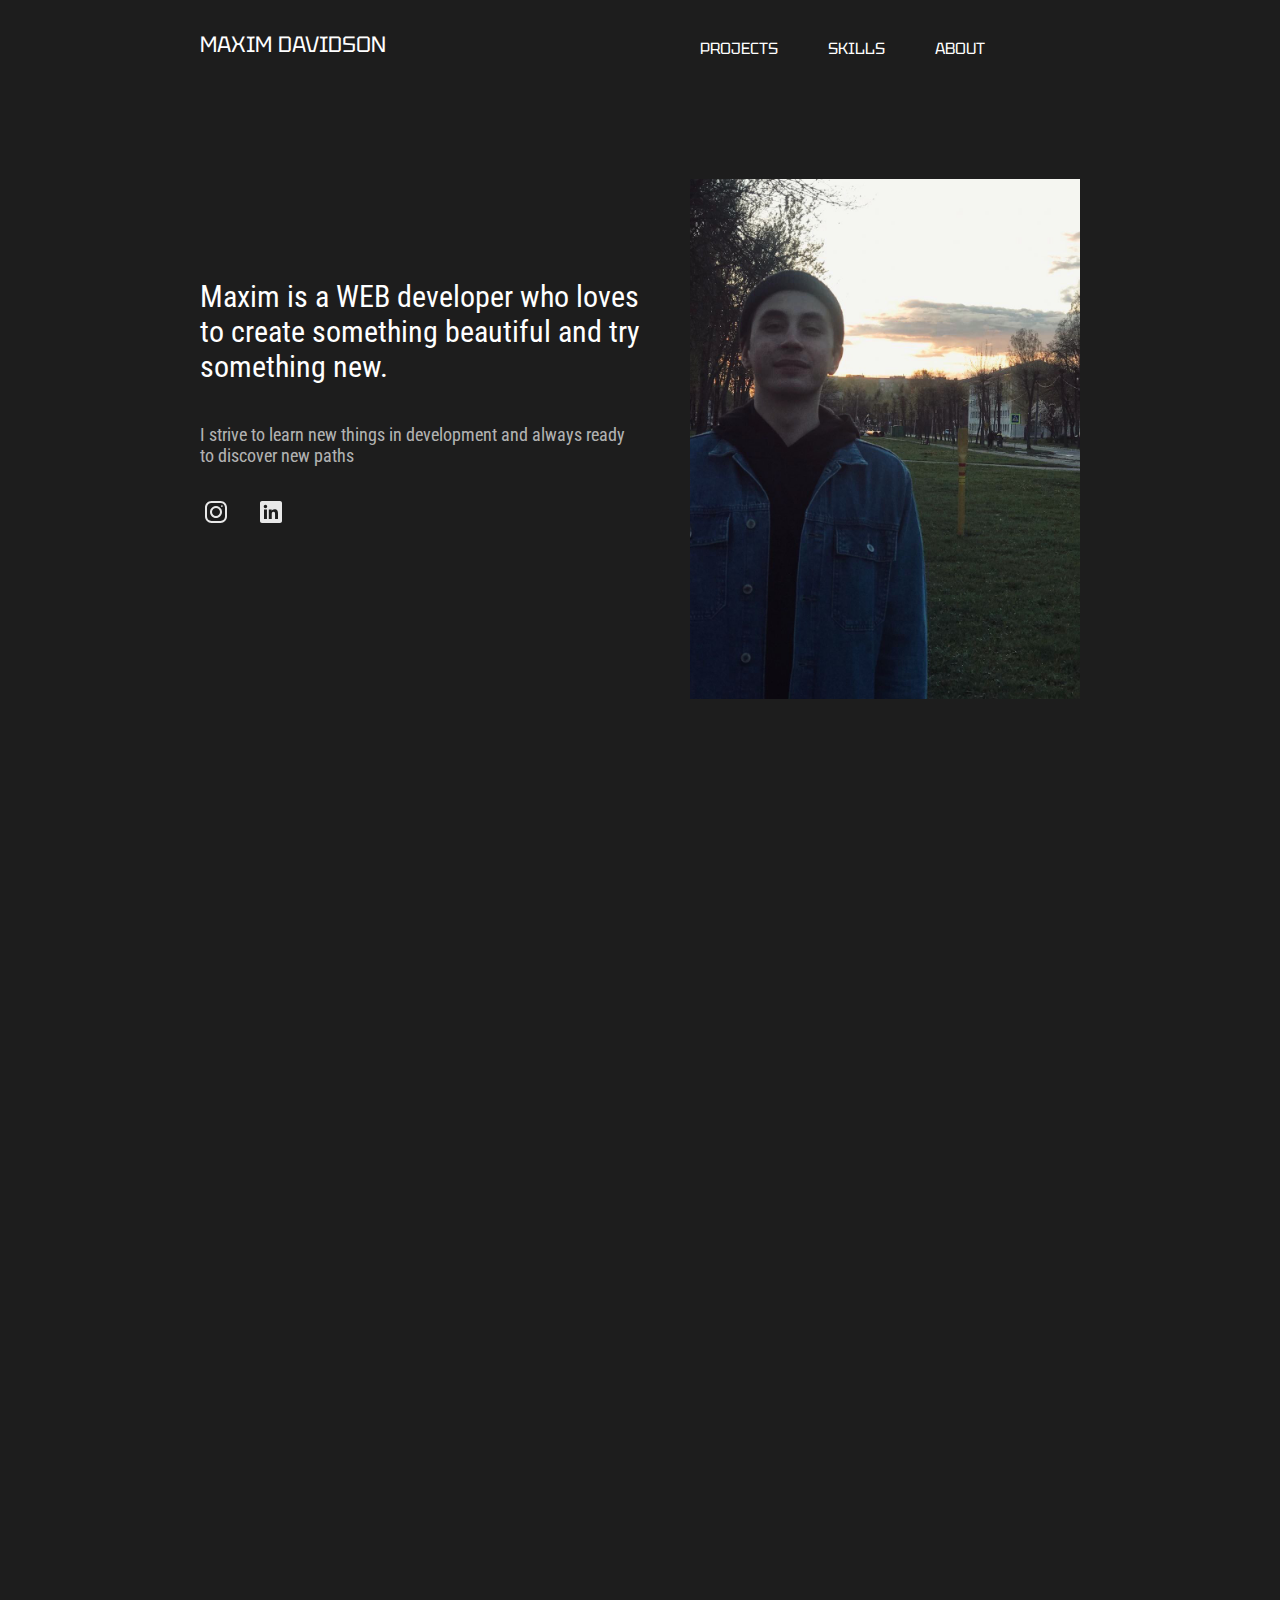
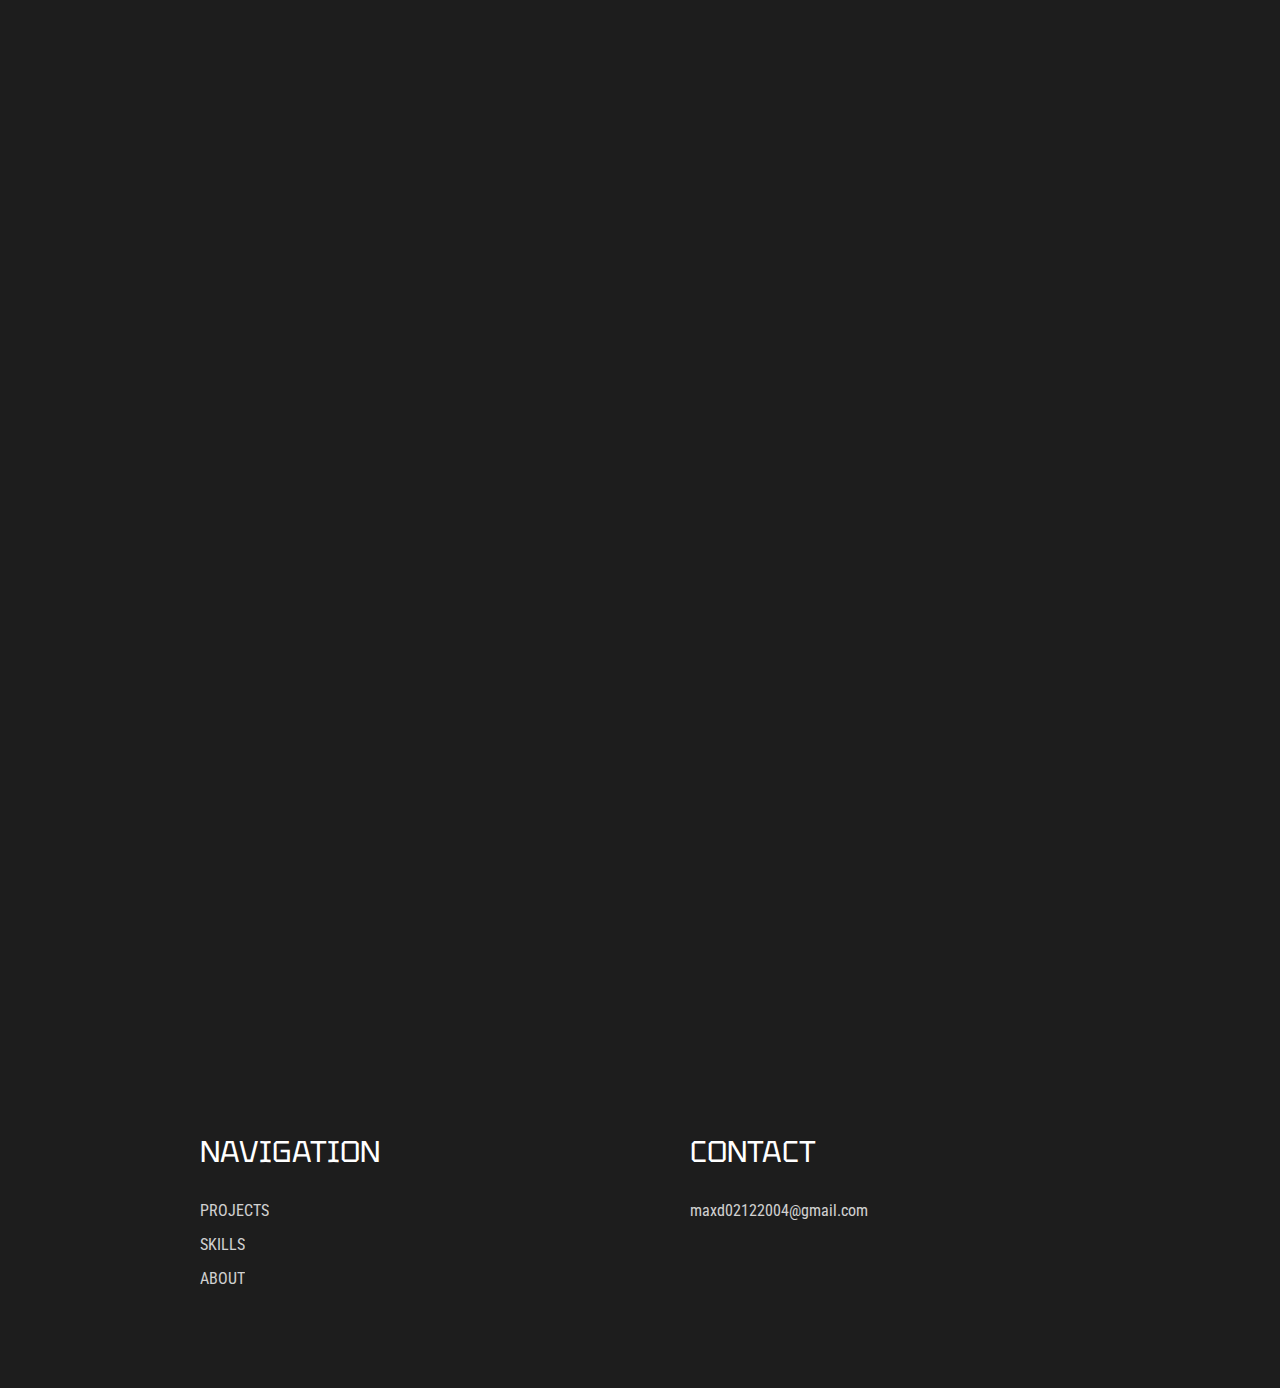
<file: index.html>
<!DOCTYPE html>
<html lang="en">

<head>
   <meta charset="UTF-8">
   <meta name="viewport" content="width=device-width, initial-scale=1.0">
   <title>Maxim Davidson - Developer</title>
   <link rel="website icon" type="png" href="./image/icon-title.png">
   <link rel="stylesheet" href="./css/main.css">
   <link rel="stylesheet" href="./css/media.css">
   <link href="https://unpkg.com/aos@2.3.1/dist/aos.css" rel="stylesheet">
</head>

<body>

   <header class="header">
      <div class="container">

         <div class="header_nav">
            <a href="./index.html" class="logo">MAXIM DAVIDSON</a>
            <nav class="nav">
               <ul class="nav_list">
                  <li class="nav_item"><a href="#!" class="nav_link work">PROJECTS</a></li>
                  <li class="nav_item"><a href="./skills/index.html" class="nav_link">SKILLS</a>
                  </li>
                  <li class="nav_item"><a href="./About-sheet/index.html" class="nav_link">ABOUT</a>
                  </li>
               </ul>
               <div id="nav-btn" class="nav_button">
                  <img id="nav-btn-img" class="nav-btn-img" src="./image/nav-open.png" alt="Nav button">
               </div>
            </nav>
         </div>

         <div class="header_into">
            <div class="header_into-text">
               <p class="header_title">Maxim is a WEB developer who loves to create something
                  beautiful and try something new.
               </p>
               <p class="header_other-text">I strive to learn new things in development and always ready to discover
                  new paths
               </p>
               <div class="social">
                  <a href="https://instagram.com/maxim._.davidson?igshid=OGQ5ZDc2ODk2ZA=="><img class="m-1"
                        src="./image/icon-instagram.svg" alt="oops"></a>
                  <a href="https://www.linkedin.com/in/max-davidson345/"><img class="m-2"
                        src="./image/icon-linkedin.svg" alt="oops"></a>
               </div>
            </div>
            <img src="./image/header_img.jpg" alt="oops" class="header_img">
         </div>


      </div>
   </header>

   <section class="works">
      <div class="container">
         <div class="works_into">
            <div class="works_img-wrap">
               <a href="./Project-1-sheet/index.html" data-aos="fade-up"><img class="work-img" src="./image/GAMES.jpg"
                     alt="oops"></a>
            </div>

            <div class="works_img-wrap">
               <a href="./Project-2-sheet/index.html" data-aos="fade-up"><img class="work-img" src="./image/works-2.png"
                     alt="oops"></a>
            </div>

            <div class="works_img-wrap">
               <a href="./Project-3-sheet/index.html" data-aos="fade-up"><img class="work-img" src="./image/works-3.jpg"
                     alt="oops"></a>
            </div>
         </div>
      </div>
   </section>

   <footer class="footer">
      <div class="container">
         <div class="footer_into">
            <div class="footer_first-column">
               <p class="column-title">NAVIGATION</p>
               <ul class="footer_list">
                  <li class="list-wrap"><a href="#!" class="fct-first">PROJECTS</a></li>
                  <li class="list-wrap"><a href="./skills/index.html" class="fct-first">SKILLS</a></li>
                  <li class="list-wrap"><a href="./About-sheet/index.html" class="fct-first">ABOUT</a></li>
               </ul>
            </div>
            <div class="footer_second-column">
               <p class="column-title">CONTACT</p>
               <p class="email">maxd02122004@gmail.com</p>
            </div>
         </div>
      </div>
   </footer>

   <script src="https://unpkg.com/aos@2.3.1/dist/aos.js"></script>
   <script src="./js/app.js"></script>
</body>

</html>

<!-- https://the-dino-gamee.netlify.app/ -->
</file>
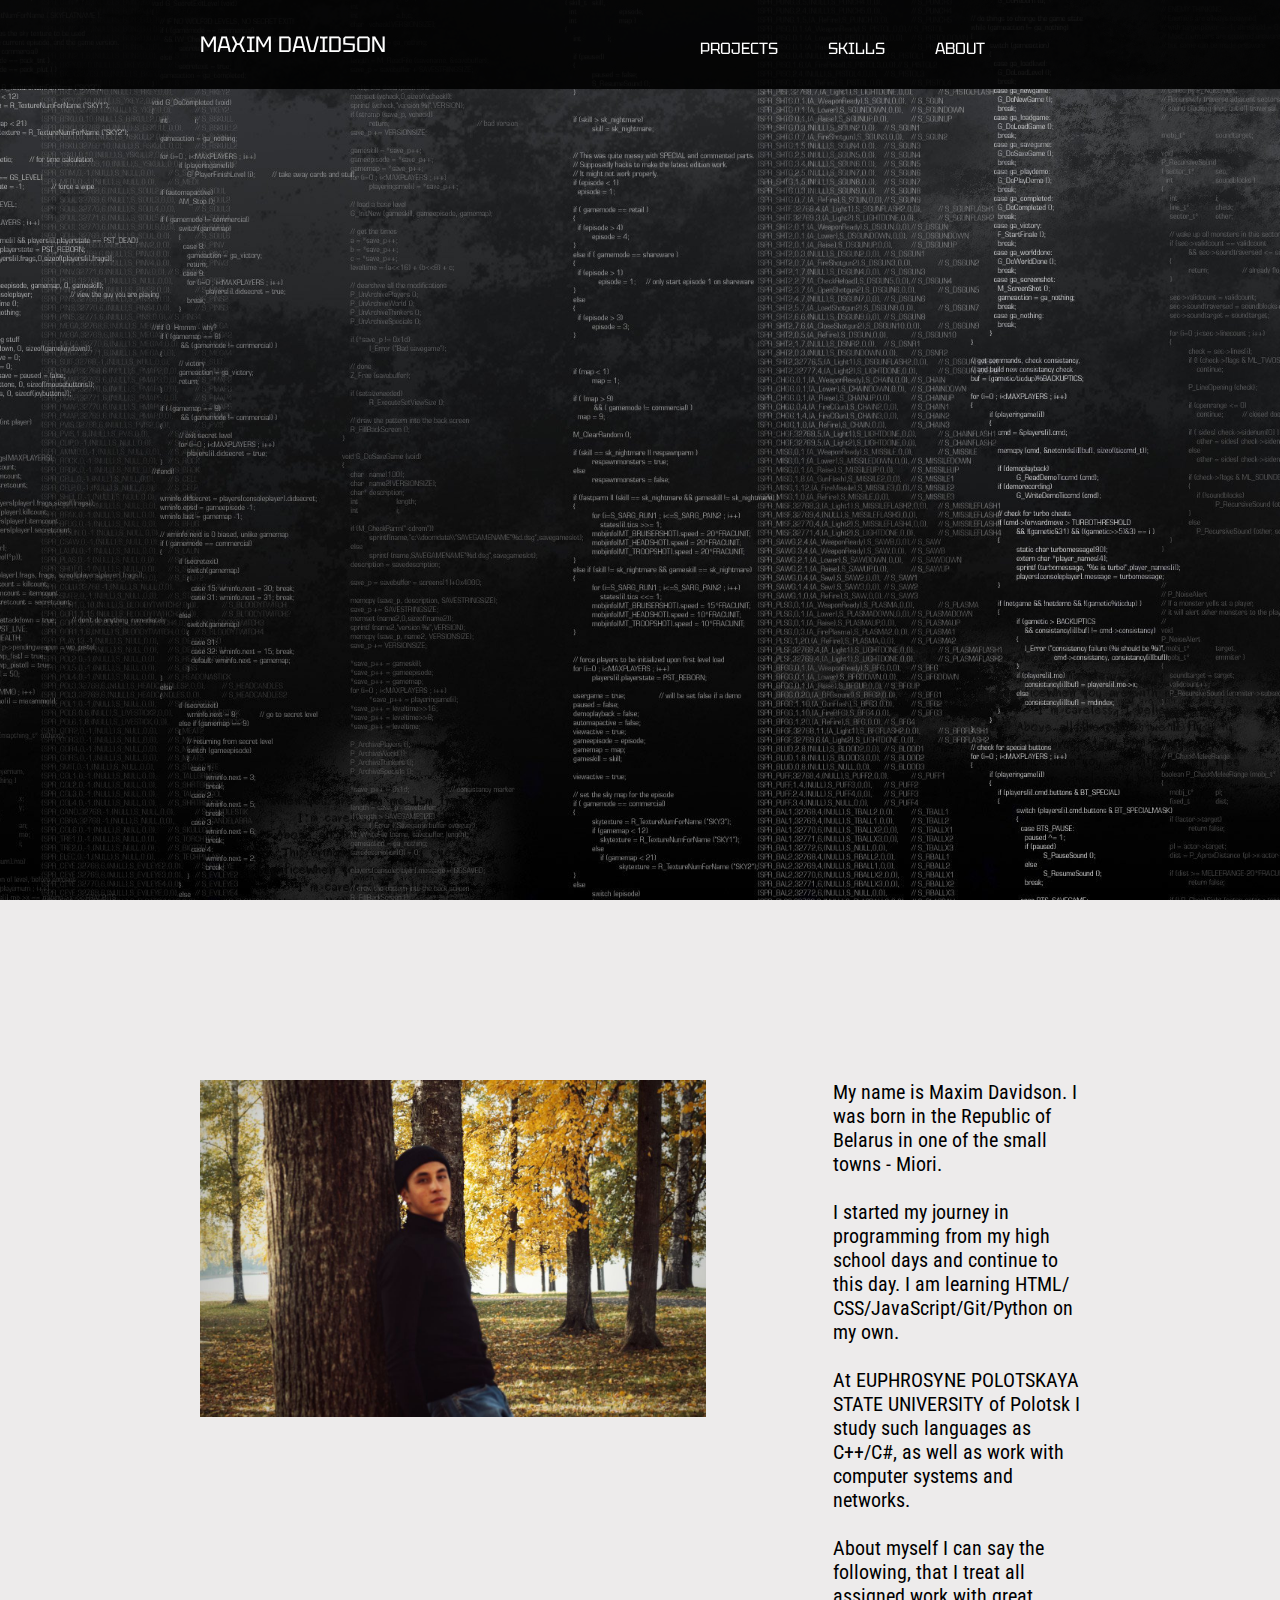
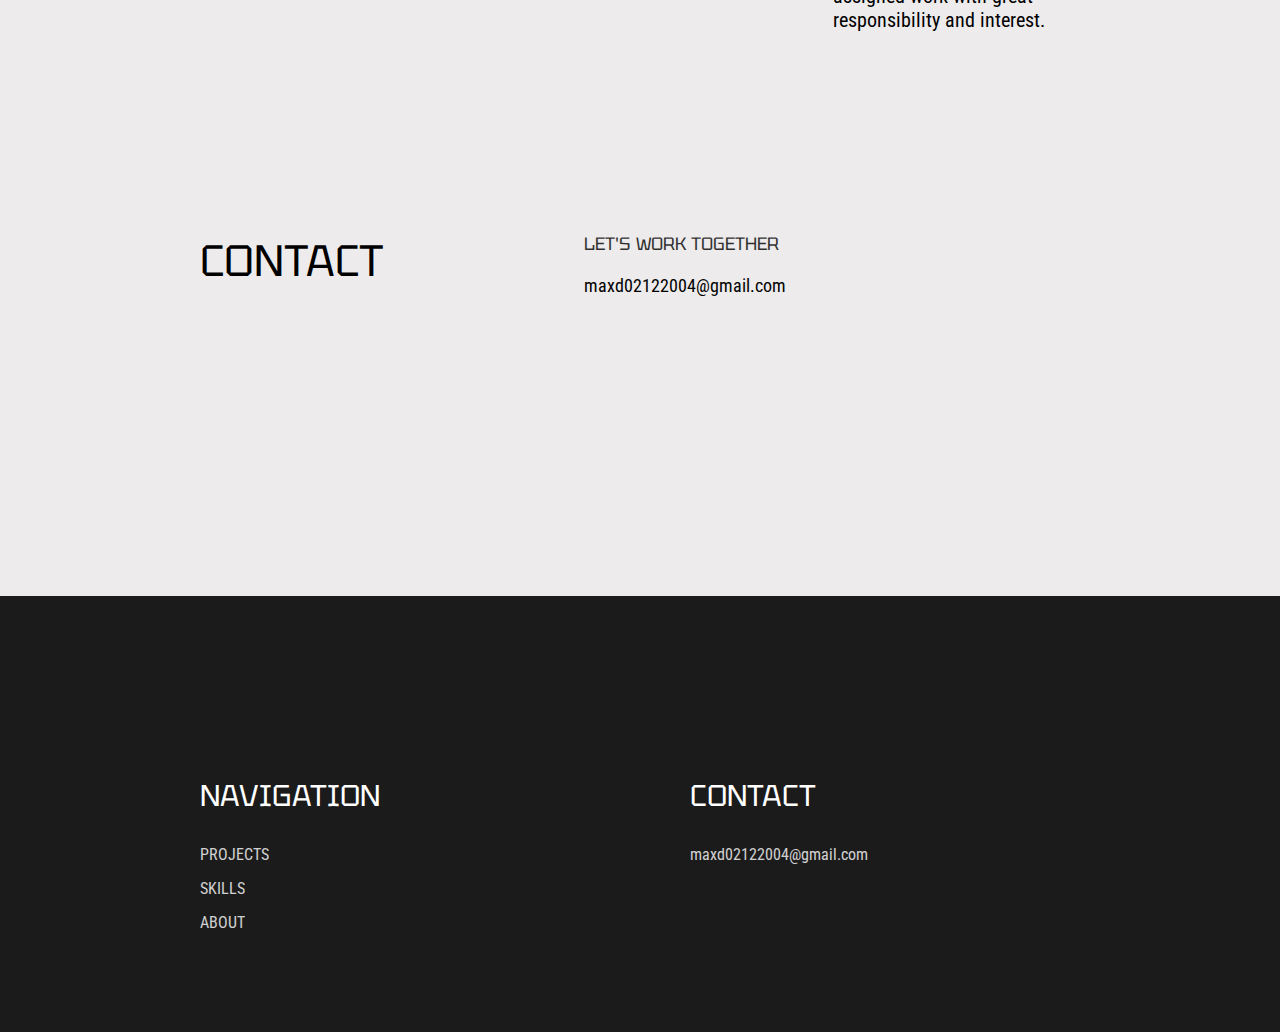
<file: About-sheet/index.html>
<!DOCTYPE html>
<html lang="en">

<head>
   <meta charset="UTF-8">
   <meta name="viewport" content="width=device-width, initial-scale=1.0">
   <title>About</title>
   <link rel="website icon" type="png" href="../image/icon-title.png">
   <link rel="stylesheet" href="./css/main.css">
   <link rel="stylesheet" href="./css/media.css">
</head>

<body>

   <div class="header">
      <div class="container">
         <div class="header_nav">
            <a href="../index.html" class="logo">MAXIM DAVIDSON</a>
            <nav class="nav">
               <ul class="nav_list">
                  <li class="nav_item"><a href="../index.html" class="nav_link work">PROJECTS</a></li>
                  <li class="nav_item"><a href="../skills/index.html" class="nav_link">SKILLS</a>
                  </li>
                  <li class="nav_item"><a href="#!" class="nav_link">ABOUT</a>
                  </li>
               </ul>
               <div id="nav-btn" class="nav_button">
                  <img id="nav-btn-img" class="nav-btn-img" src="../image/nav-open.png" alt="Nav button">
               </div>
            </nav>
         </div>
      </div>
   </div>

   <section class="pic">
   </section>

   <section class="info">
      <div class="container">
         <div class="info_wrapper">
            <div class="info-img">
               <img src="../image/about_img.jpg" alt="" class="image">
            </div>
            <div class="info_text">
               <p class="text">My name is Maxim Davidson. I was born in the Republic of Belarus in one of the small
                  towns - Miori. <br><br>I started my journey in programming from my high school days and continue to
                  this day.
                  I am learning HTML/ CSS/JavaScript/Git/Python on my own. <br><br>At EUPHROSYNE
                  POLOTSKAYA STATE UNIVERSITY of Polotsk I study such
                  languages as C++/C#, as well as work with computer systems and networks.<br><br>
                  About myself I can say the following, that I treat all assigned work with great responsibility and
                  interest.
               </p>
            </div>
         </div>
      </div>
   </section>

   <section class="together">
      <div class="container">
         <div class="tg_into">
            <p class="tg_title">CONTACT</p>
            <div class="tg_other">
               <p class="other-first">LET'S WORK TOGETHER</p>
               <p class="email-tg">maxd02122004@gmail.com</p>
            </div>
         </div>
      </div>
   </section>

   <footer class="footer">
      <div class="container">
         <div class="footer_into">
            <div class="footer_first-column">
               <p class="column-title">NAVIGATION</p>
               <ul class="footer_list">
                  <li class="list-wrap"><a href="../index.html" class="fct-first">PROJECTS</a></li>
                  <li class="list-wrap"><a href="../skills/index.html" class="fct-first">SKILLS</a></li>
                  <li class="list-wrap"><a href="#!" class="fct-first">ABOUT</a></li>
               </ul>
            </div>
            <div class="footer_second-column">
               <p class="column-title">CONTACT</p>
               <p class="email">maxd02122004@gmail.com</p>
            </div>
         </div>
      </div>
   </footer>

   <script src="./app.js"></script>
</body>

</html>
</file>
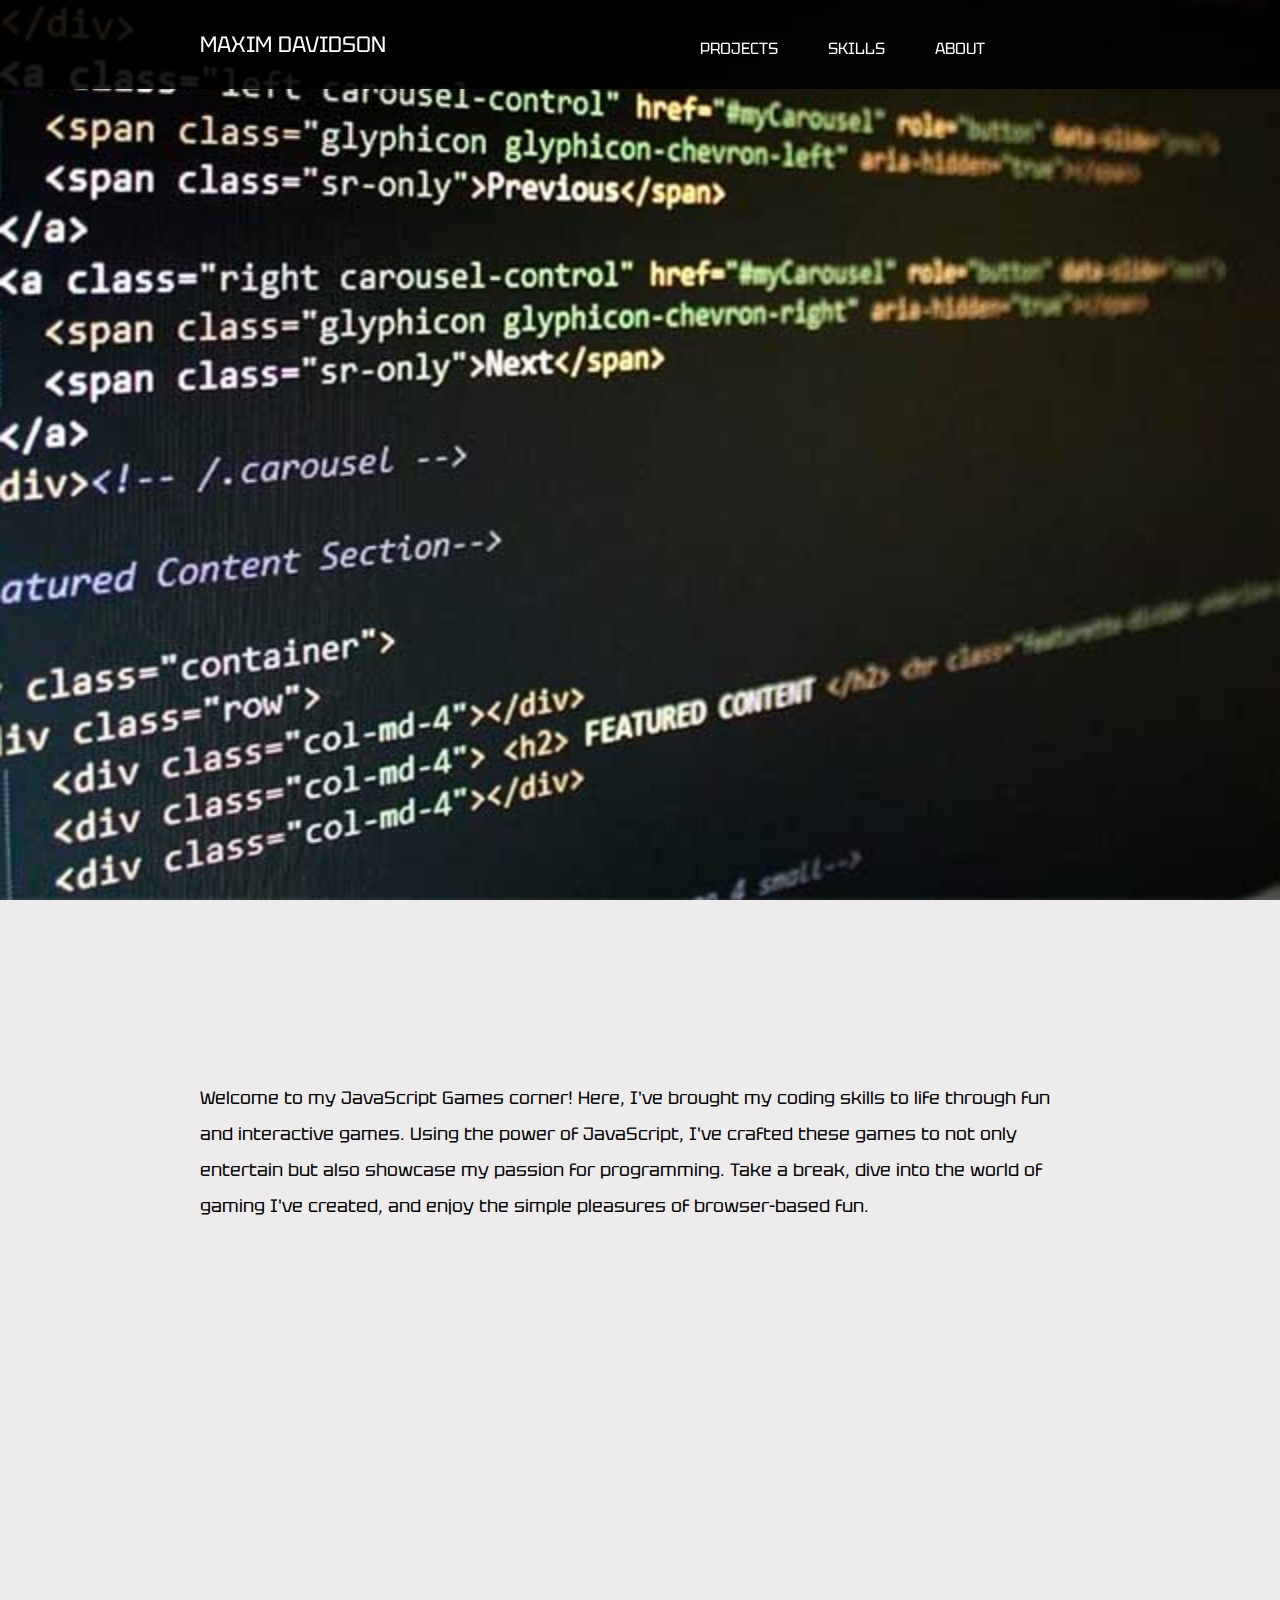
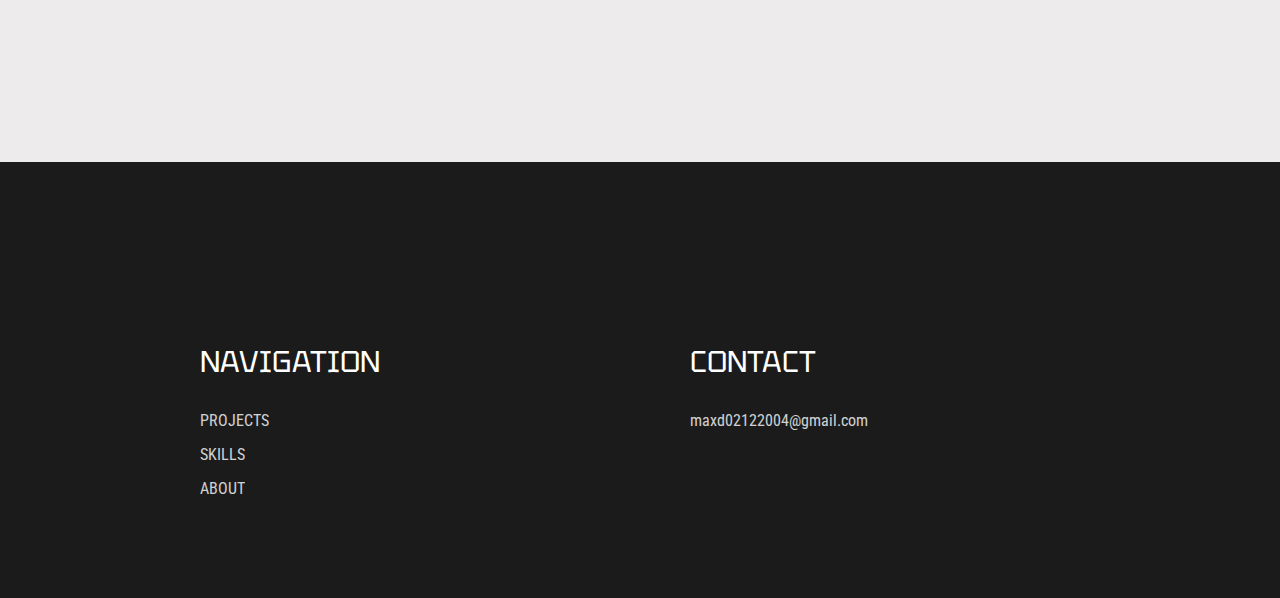
<file: Project-1-sheet/index.html>
<!DOCTYPE html>
<html lang="en">

<head>
   <meta charset="UTF-8">
   <meta name="viewport" content="width=device-width, initial-scale=1.0">
   <title>Project</title>
   <link rel="website icon" type="png" href="../image/icon-title.png">
   <link rel="stylesheet" href="./css/main.css">
   <link rel="stylesheet" href="./css/mobile.css">
   <link href="https://unpkg.com/aos@2.3.1/dist/aos.css" rel="stylesheet">
</head>

<body>

   <div class="header">
      <div class="container">
         <div class="header_nav">
            <a href="../index.html" class="logo">MAXIM DAVIDSON</a>
            <nav class="nav">
               <ul class="nav_list">
                  <li class="nav_item"><a href="../index.html" class="nav_link work">PROJECTS</a></li>
                  <li class="nav_item"><a href="../skills/index.html" class="nav_link">SKILLS</a>
                  </li>
                  <li class="nav_item"><a href="../About-sheet/index.html" class="nav_link">ABOUT</a>
                  </li>
               </ul>
               <div id="nav-btn" class="nav_button">
                  <img id="nav-btn-img" class="nav-btn-img" src="../image/nav-open.png" alt="Nav button">
               </div>
            </nav>
         </div>
      </div>
   </div>

   <section class="pic">
   </section>

   <section class="info">
      <div class="container">
         <div class="info_wrapper">
            <p class="info_greet">Welcome to my JavaScript Games corner! Here, I've brought my coding skills to life
               through fun and
               interactive games. Using the power of JavaScript, I've crafted these games to not only entertain but
               also
               showcase my passion for programming. Take a break, dive into the world of gaming I've created, and
               enjoy
               the simple pleasures of browser-based fun.
            </p>


            <div class="first_game">
               <p class="game_title" data-aos="fade-up">Dino</p>
               <div class="wrap">
                  <img src="../image/dino.png" alt="oops" class="dino_img" data-aos="fade-up">
                  <p data-aos="fade-up" class="wrap_text">Introducing the 'Dino' Game! Have you ever experienced the
                     frustration of
                     losing internet connection and finding that hidden game in your browser? Well, look no further!
                     I've recreated the iconic 'Dino Game' using JavaScript. Jump over obstacles,
                     and see how far you can take our pixelated dino friend on this endless adventure. It's a nostalgic
                     nod to those times of waiting, now turned into a source of entertainment. Enjoy the simplicity and
                     excitement of the 'Dino' as part of my JavaScript games collection!
                  </p>
                  <a data-aos="fade-up" href="https://the-dino-gamee.netlify.app/" class="start-button"
                     target="_blank">Start Game</a>
               </div>
            </div>

            <!-- second game with the same styles -->
            <div class="first_game" style="margin-top: 200px;">
               <p class="game_title" data-aos="fade-up">2048</p>
               <div class="wrap">
                  <img src="../image/2048.png" alt="oops" class="dino_img" data-aos="fade-up">
                  <p data-aos="fade-up" class="wrap_text">Welcome to my new game '2048'! Set your own intellectual
                     challenge with this addictive puzzle game! Get ready to merge numbers and create the biggest number
                     2048 on the playing field. Immerse yourself in an exciting world of logic and strategy where every
                     decision has an impact on the outcome of the game.

                     You start with two numbers, and your task is to combine identical numbers so that they add up to
                     create larger numbers. When two identical numbers touch, they combine to form a number double in
                     value. Your goal is to reach the number 2048, but don't stop if you reach it! Can you become a true
                     master of this puzzle by collecting the numbers and reaching the highest score?

                     The game '2048' promises exciting hours of entertainment and stimulates your mind in finding the
                     best moves. Master your numerical prowess and dilute your strategy skills to succeed in this
                     addictive game. Enjoy cute graphics and music that will help you immerse yourself in the atmosphere
                     of the game.

                     Join my collection of JavaScript games and test yourself in this exciting game '2048'!
                  </p>
                  <a data-aos="fade-up" href="https://2048bymavimdavidson.netlify.app/" class="start-button"
                     target="_blank">Start Game</a>
               </div>
            </div>

         </div>
      </div>
   </section>

   <footer class="footer">
      <div class="container">
         <div class="footer_into">
            <div class="footer_first-column">
               <p class="column-title">NAVIGATION</p>
               <ul class="footer_list">
                  <li class="list-wrap"><a href="../index.html" class="fct-first">PROJECTS</a></li>
                  <li class="list-wrap"><a href="../skills/index.html" class="fct-first">SKILLS</a></li>
                  <li class="list-wrap"><a href="../About-sheet/index.html" class="fct-first">ABOUT</a></li>
               </ul>
            </div>
            <div class="footer_second-column">
               <p class="column-title">CONTACT</p>
               <p class="email">maxd02122004@gmail.com</p>
            </div>
         </div>
      </div>
   </footer>

   <script src="https://unpkg.com/aos@2.3.1/dist/aos.js"></script>
   <script src="./app.js"></script>
</body>

</html>
</file>
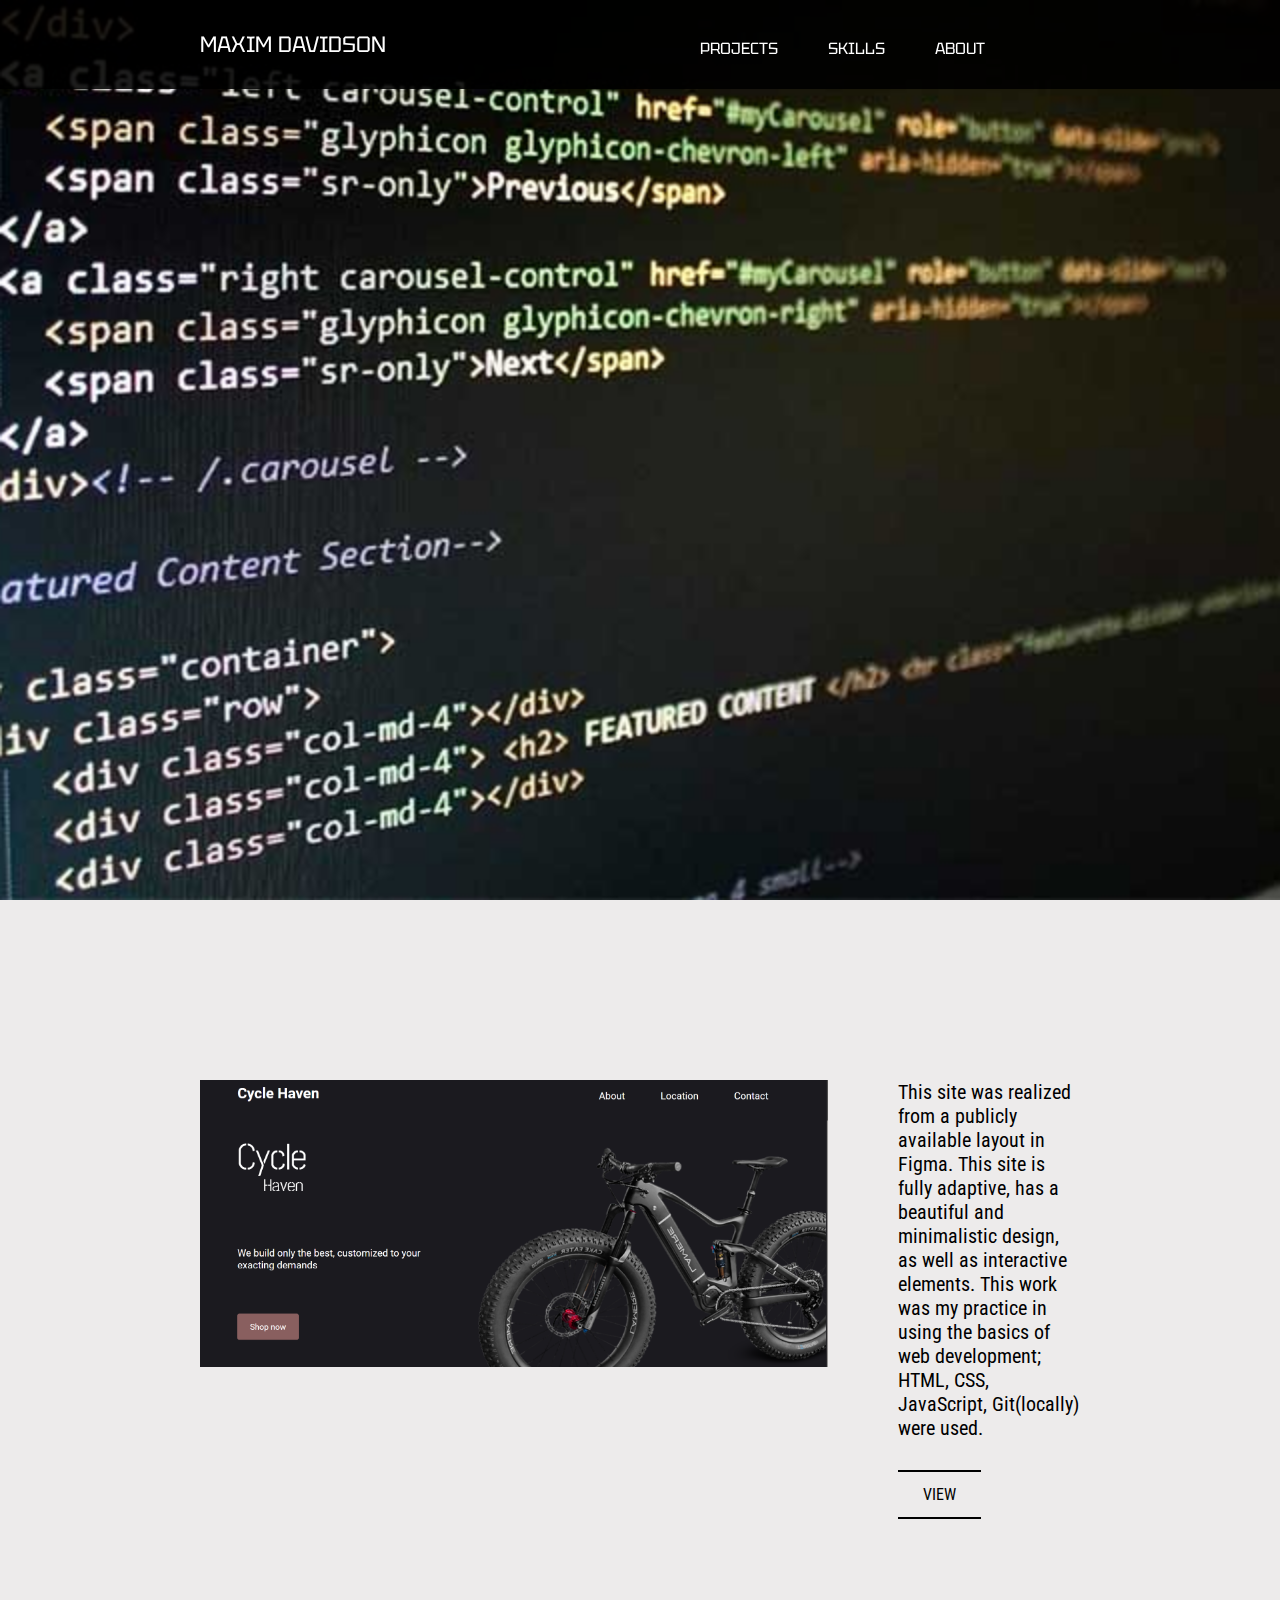
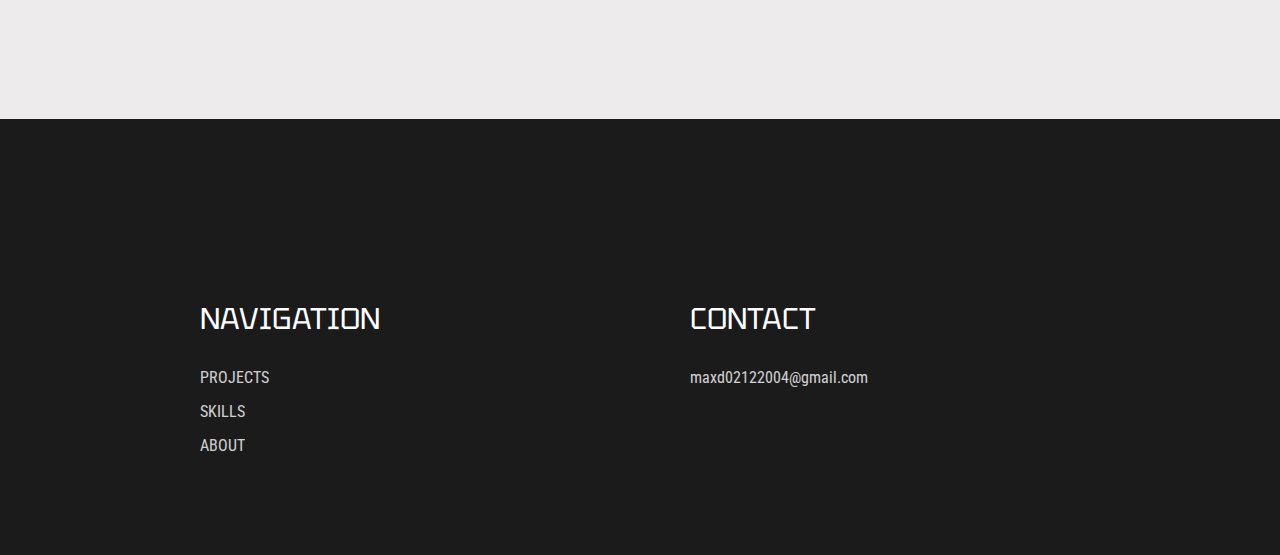
<file: Project-2-sheet/index.html>
<!DOCTYPE html>
<html lang="en">

<head>
   <meta charset="UTF-8">
   <meta name="viewport" content="width=device-width, initial-scale=1.0">
   <title>Project</title>
   <link rel="website icon" type="png" href="../image/icon-title.png">
   <link rel="stylesheet" href="./css/main.css">
   <link rel="stylesheet" href="./css/mobile.css">
</head>

<body>

   <div class="header">
      <div class="container">
         <div class="header_nav">
            <a href="../index.html" class="logo">MAXIM DAVIDSON</a>
            <nav class="nav">
               <ul class="nav_list">
                  <li class="nav_item"><a href="../index.html" class="nav_link work">PROJECTS</a></li>
                  <li class="nav_item"><a href="../skills/index.html" class="nav_link">SKILLS</a>
                  </li>
                  <li class="nav_item"><a href="../About-sheet/index.html" class="nav_link">ABOUT</a>
                  </li>
               </ul>
               <div id="nav-btn" class="nav_button">
                  <img id="nav-btn-img" class="nav-btn-img" src="../image/nav-open.png" alt="Nav button">
               </div>
            </nav>
         </div>
      </div>
   </div>

   <section class="pic">
   </section>

   <section class="info">
      <div class="container">
         <div class="info_wrapper">
            <div class="info-img">
               <img src="../image/works-2.png" alt="" class="image">
            </div>
            <div class="info_text">
               <p class="text">This site was realized from a publicly available layout in Figma. This site is fully
                  adaptive, has a beautiful and minimalistic design, as well as interactive elements. This work was my
                  practice in using the basics of web development; HTML, CSS, JavaScript, Git(locally) were used.
               </p>
               <a href="https://cycle-haven.netlify.app/" class="button-info">VIEW</a>
            </div>
         </div>
      </div>
   </section>

   <footer class="footer">
      <div class="container">
         <div class="footer_into">
            <div class="footer_first-column">
               <p class="column-title">NAVIGATION</p>
               <ul class="footer_list">
                  <li class="list-wrap"><a href="../index.html" class="fct-first">PROJECTS</a></li>
                  <li class="list-wrap"><a href="../skills/index.html" class="fct-first">SKILLS</a></li>
                  <li class="list-wrap"><a href="../About-sheet/index.html" class="fct-first">ABOUT</a></li>
               </ul>
            </div>
            <div class="footer_second-column">
               <p class="column-title">CONTACT</p>
               <p class="email">maxd02122004@gmail.com</p>
            </div>
         </div>
      </div>
   </footer>

   <script src="./app.js"></script>
</body>

</html>
</file>
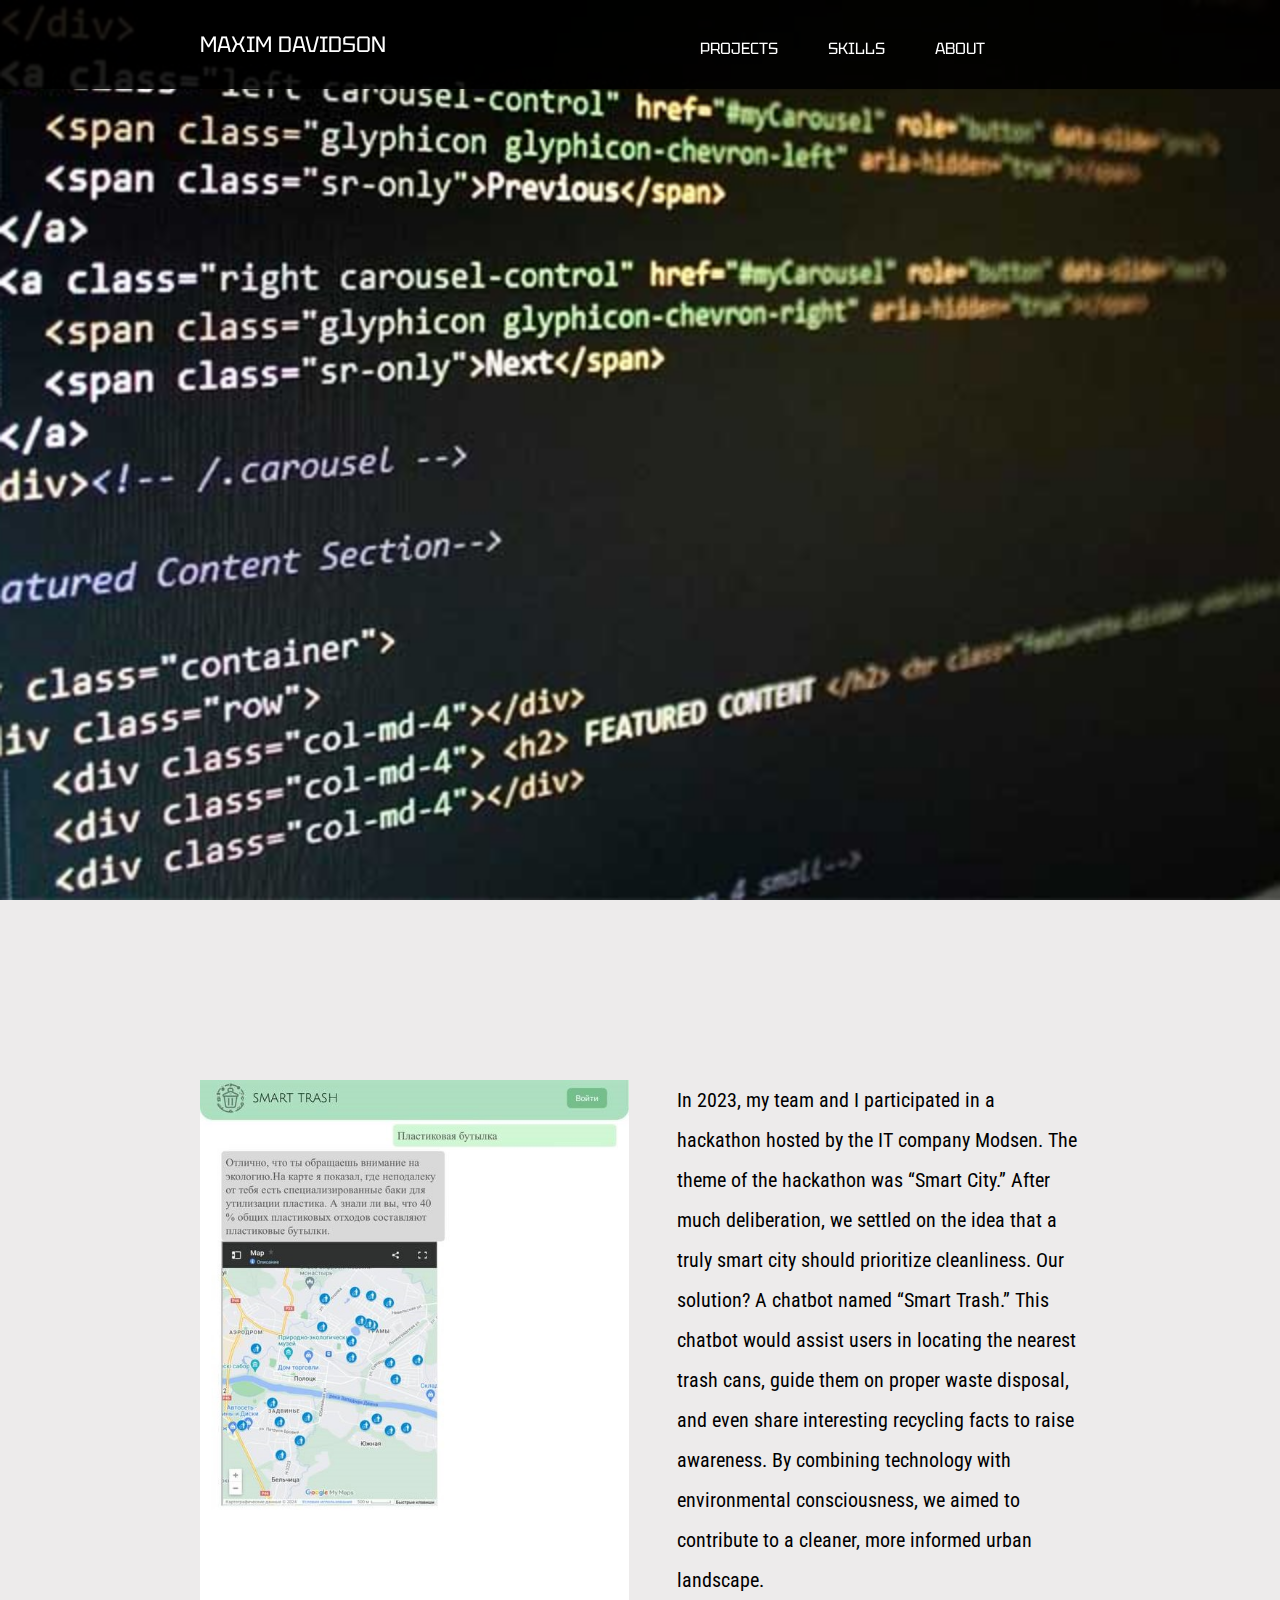
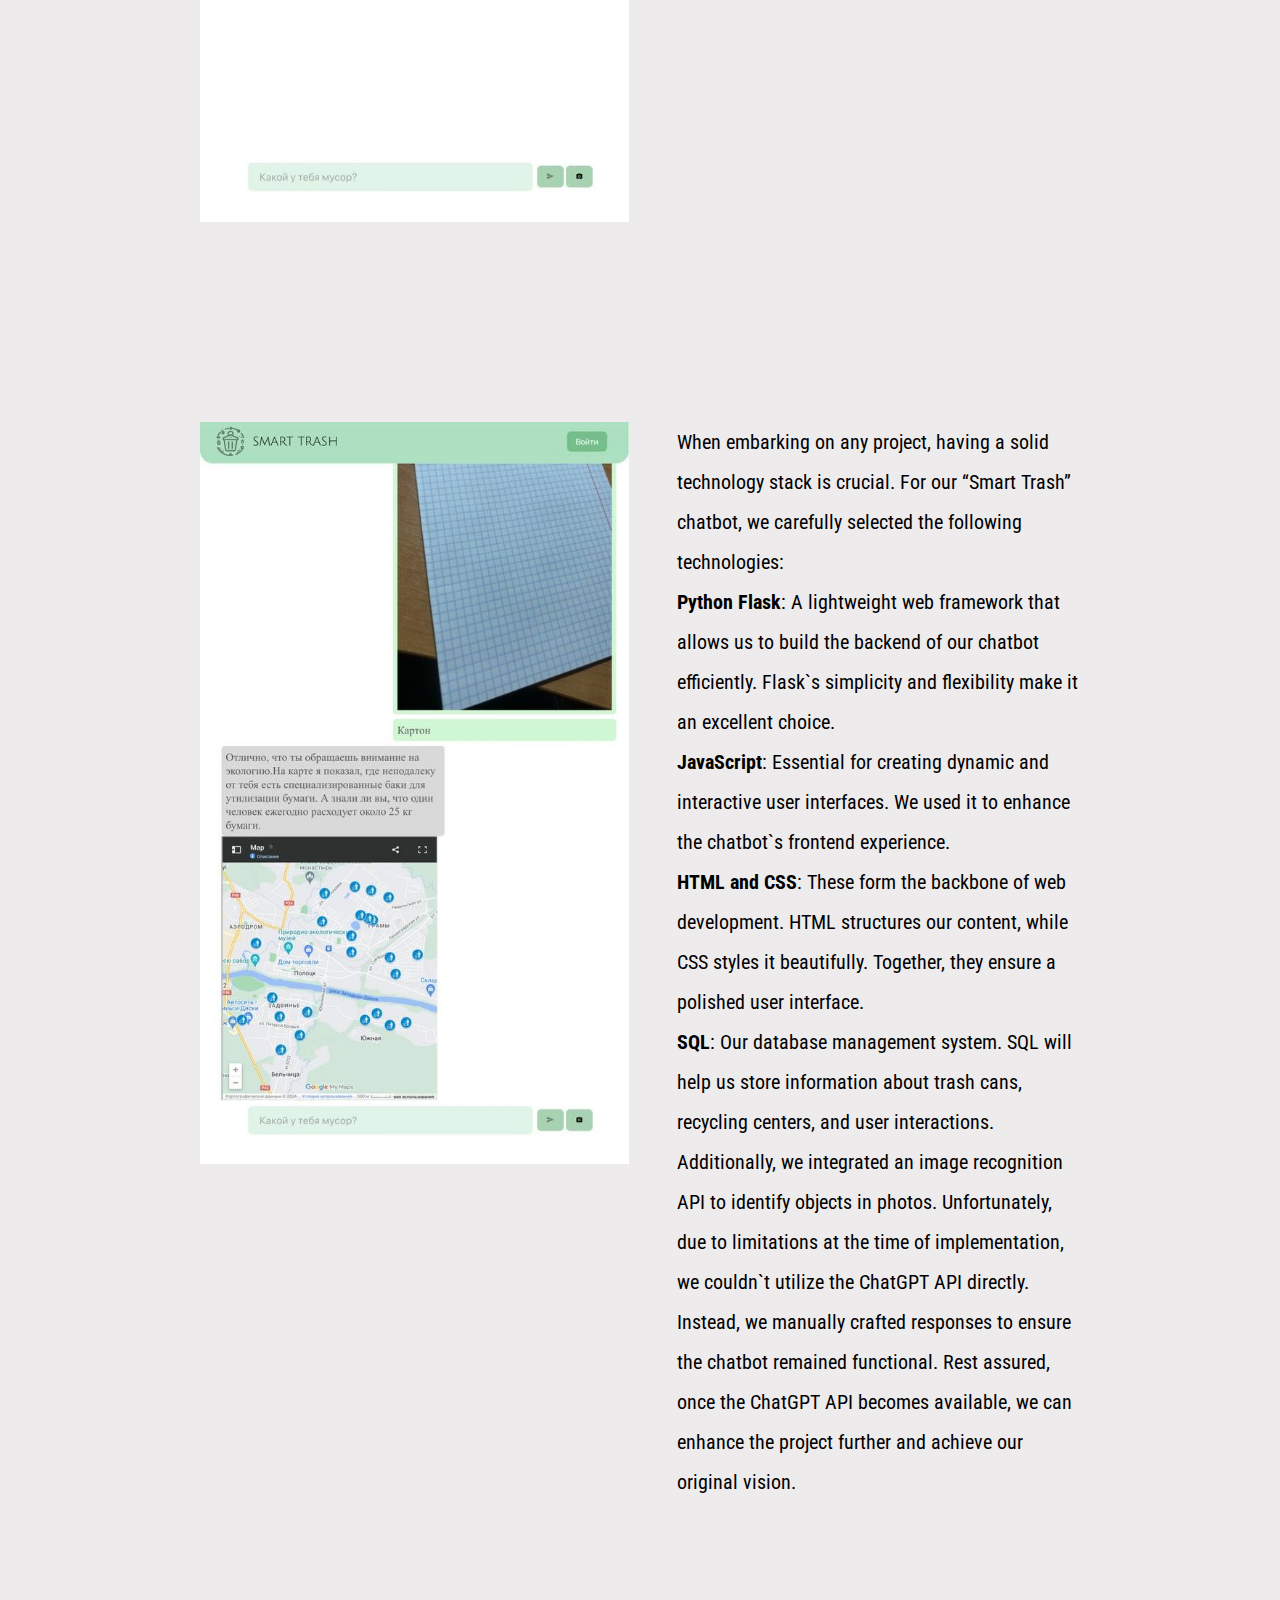
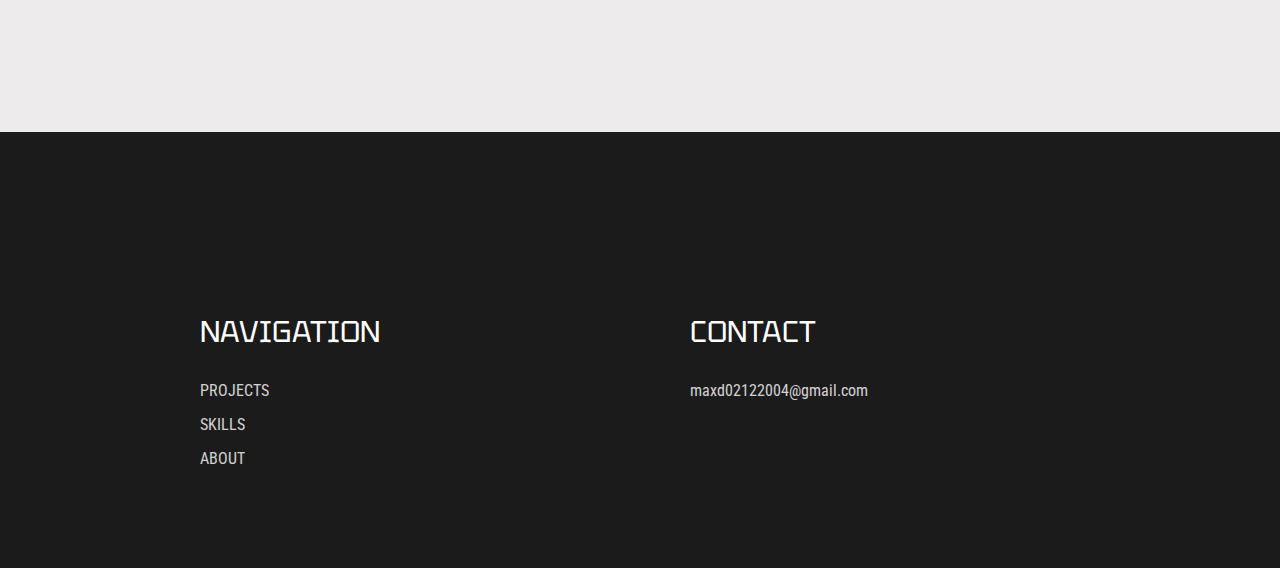
<file: Project-3-sheet/index.html>
<!DOCTYPE html>
<html lang="en">

<head>
   <meta charset="UTF-8">
   <meta name="viewport" content="width=device-width, initial-scale=1.0">
   <title>Project</title>
   <link rel="website icon" type="png" href="../image/icon-title.png">
   <link rel="stylesheet" href="./css/main.css">
   <link rel="stylesheet" href="./css/mobile.css">
</head>

<body>

   <div class="header">
      <div class="container">
         <div class="header_nav">
            <a href="../index.html" class="logo">MAXIM DAVIDSON</a>
            <nav class="nav">
               <ul class="nav_list">
                  <li class="nav_item"><a href="../index.html" class="nav_link work">PROJECTS</a></li>
                  <li class="nav_item"><a href="../skills/index.html" class="nav_link">SKILLS</a>
                  </li>
                  <li class="nav_item"><a href="../About-sheet/index.html" class="nav_link">ABOUT</a>
                  </li>
               </ul>
               <div id="nav-btn" class="nav_button">
                  <img id="nav-btn-img" class="nav-btn-img" src="../image/nav-open.png" alt="Nav button">
               </div>
            </nav>
         </div>
      </div>
   </div>

   <section class="pic">
   </section>

   <section class="info">
      <div class="container">
         <div class="info_wrapper">
            <div class="info-img">
               <img src="../image/photo_1.jpg" alt="" class="image">
            </div>
            <div class="info_text">
               <p class="text">In 2023, my team and I participated in a hackathon hosted by the IT company Modsen. The
                  theme of the hackathon was “Smart City.” After much deliberation, we settled on the idea that a truly
                  smart city should prioritize cleanliness.

                  Our solution? A chatbot named “Smart Trash.” This chatbot would assist users in locating the nearest
                  trash cans, guide them on proper waste disposal, and even share interesting recycling facts to raise
                  awareness.

                  By combining technology with environmental consciousness, we aimed to contribute to a cleaner, more
                  informed urban landscape.
               </p>
            </div>
         </div>

         <div class="info_wrapper">
            <div class="info-img">
               <img src="../image/photo_2.jpg" alt="" class="image">
            </div>
            <div class="info_text">
               <p class="text">When embarking on any project, having a solid technology stack is crucial. For our
                  “Smart Trash” chatbot, we carefully selected the following technologies:<br>

                  <b>Python Flask</b>: A lightweight web framework that allows us to build the backend of our chatbot
                  efficiently. Flask`s simplicity and flexibility make it an excellent choice.<br>

                  <b>JavaScript</b>: Essential for creating dynamic and interactive user interfaces. We used it to
                  enhance
                  the chatbot`s frontend experience.<br>

                  <b>HTML and CSS</b>: These form the backbone of web development. HTML structures our content, while
                  CSS
                  styles it beautifully. Together, they ensure a polished user interface.<br>

                  <b>SQL</b>: Our database management system. SQL will help us store information about trash cans,
                  recycling
                  centers, and user interactions.<br>

                  Additionally, we integrated an image recognition API to identify objects in photos. Unfortunately,
                  due to limitations at the time of implementation, we couldn`t utilize the ChatGPT API directly.
                  Instead, we manually crafted responses to ensure the chatbot remained functional. Rest assured,
                  once the ChatGPT API becomes available, we can enhance the project further and achieve our original
                  vision.
               </p>
            </div>
         </div>
      </div>
   </section>

   <footer class="footer">
      <div class="container">
         <div class="footer_into">
            <div class="footer_first-column">
               <p class="column-title">NAVIGATION</p>
               <ul class="footer_list">
                  <li class="list-wrap"><a href="../index.html" class="fct-first">PROJECTS</a></li>
                  <li class="list-wrap"><a href="../skills/index.html" class="fct-first">SKILLS</a></li>
                  <li class="list-wrap"><a href="../About-sheet/index.html" class="fct-first">ABOUT</a></li>
               </ul>
            </div>
            <div class="footer_second-column">
               <p class="column-title">CONTACT</p>
               <p class="email">maxd02122004@gmail.com</p>
            </div>
         </div>
      </div>
   </footer>

   <script src="./app.js"></script>
</body>

</html>
</file>
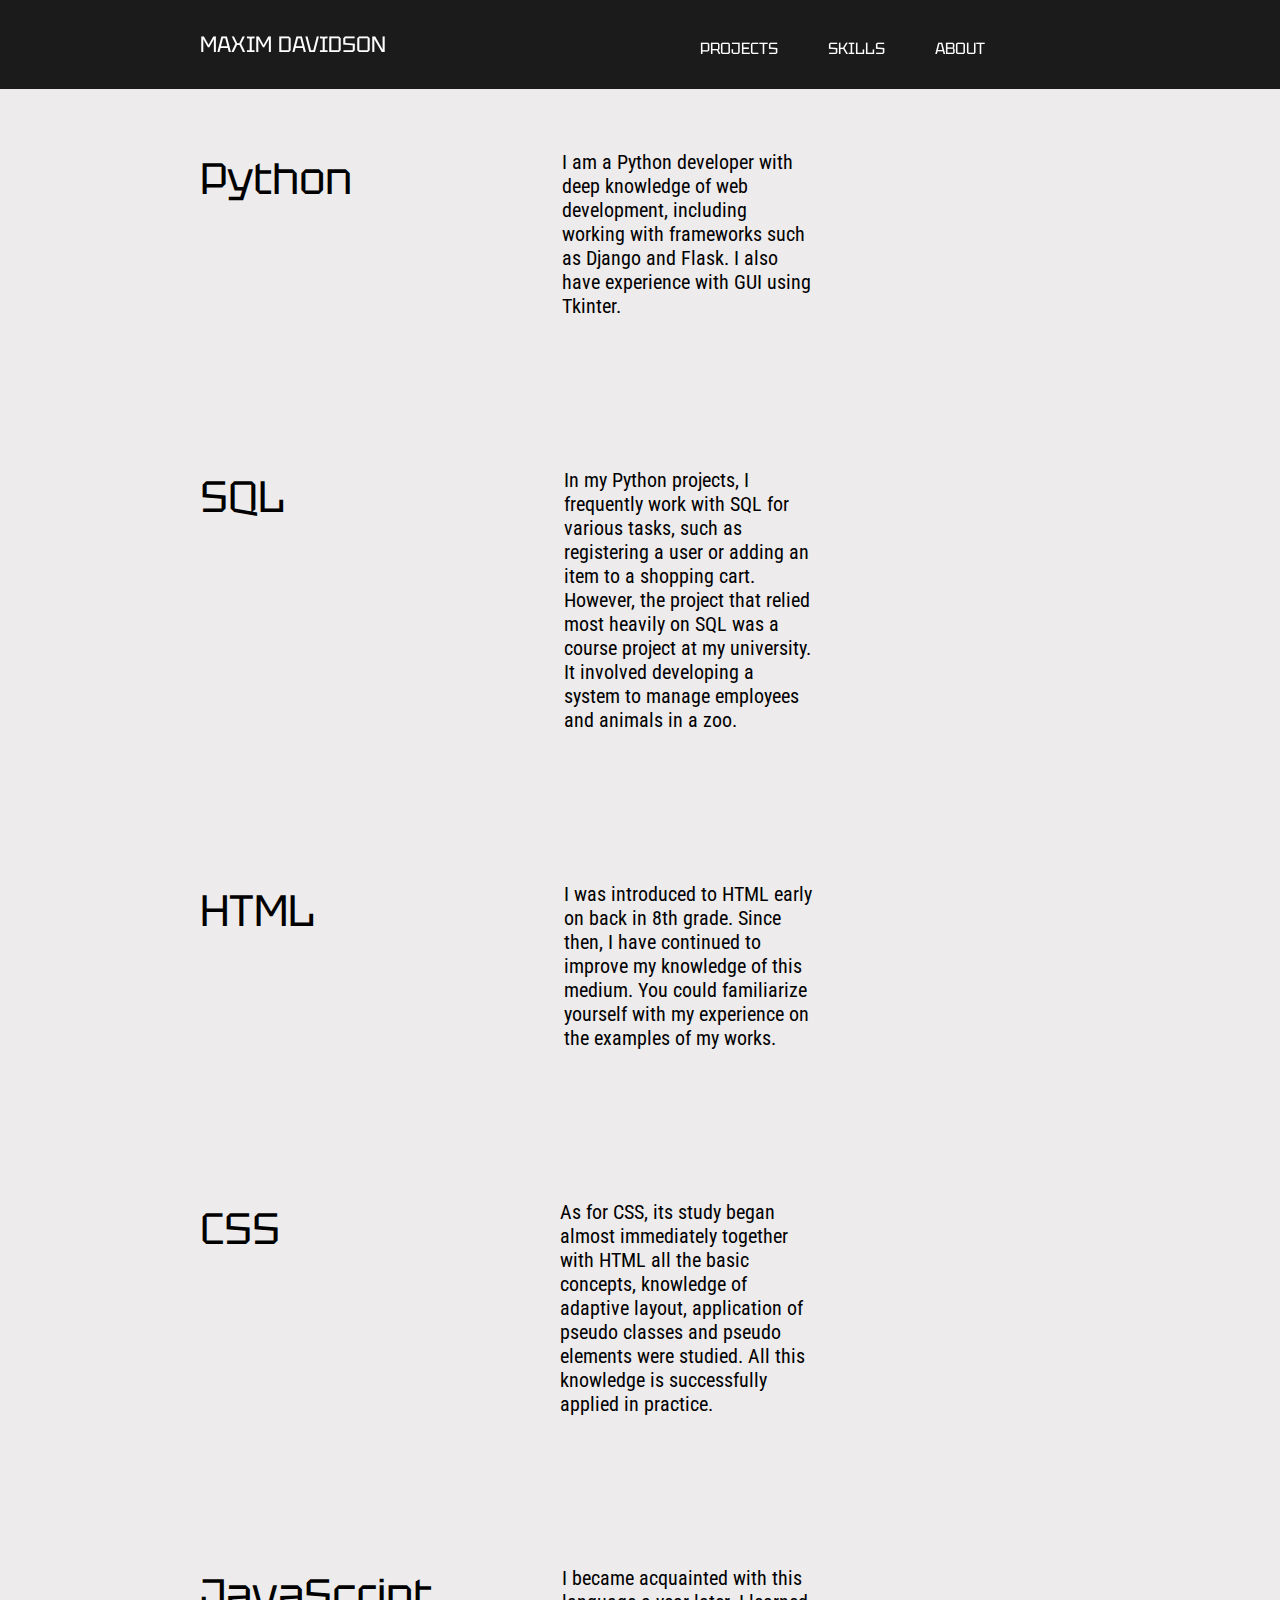
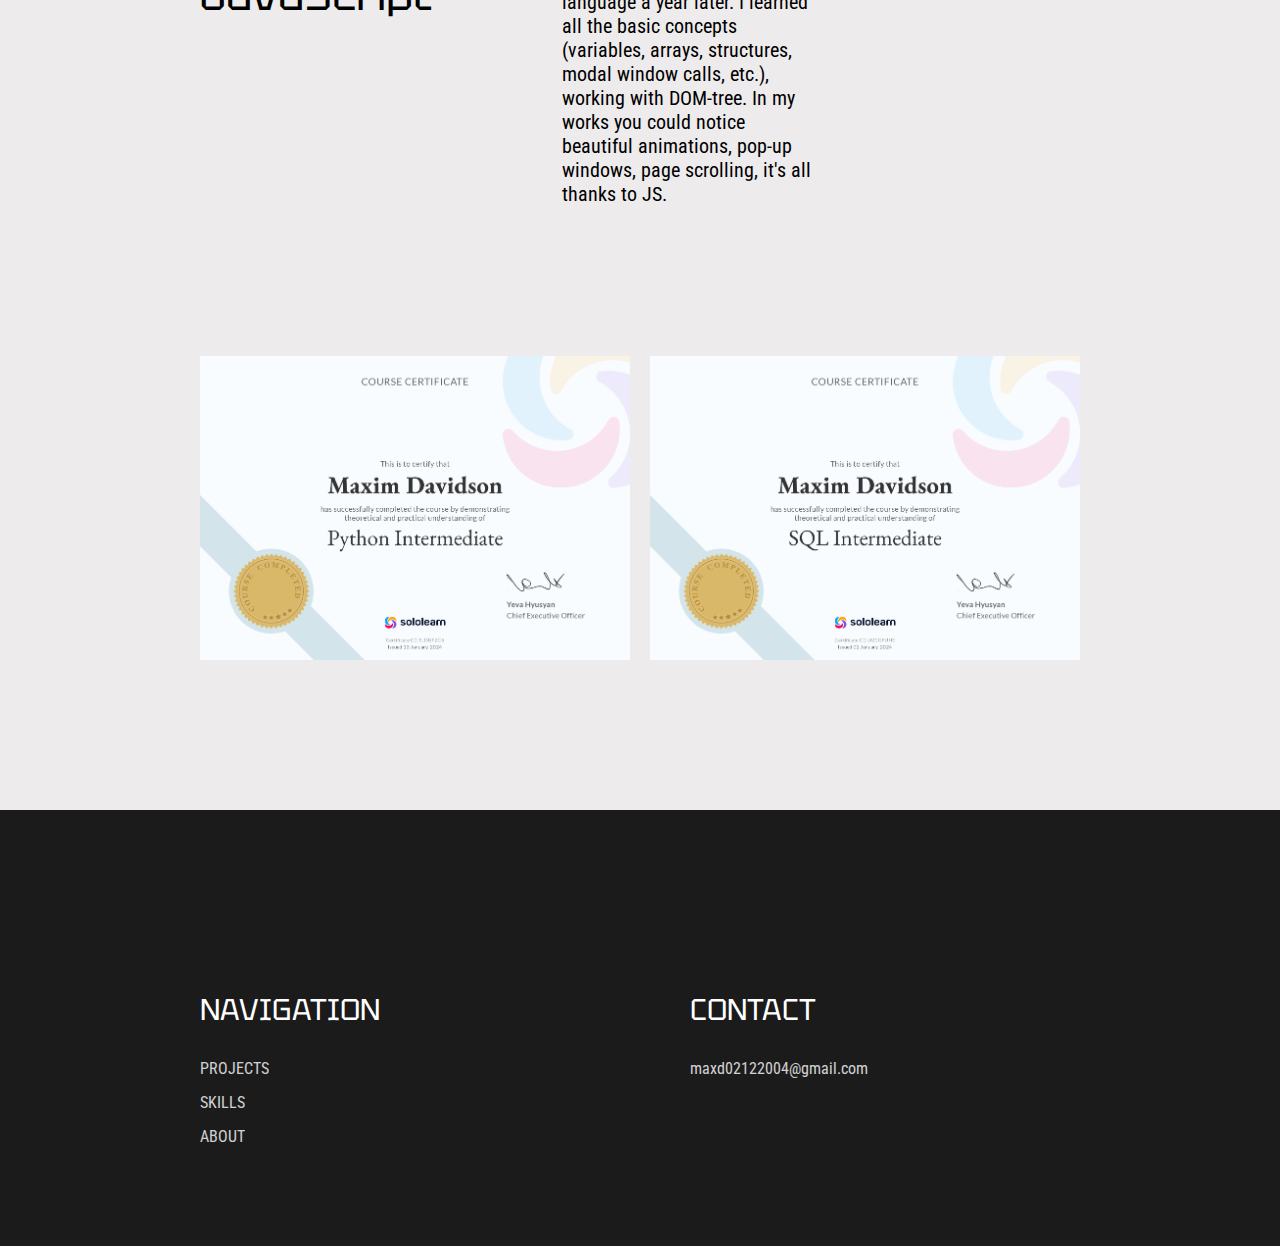
<file: skills/index.html>
<!DOCTYPE html>
<html lang="en">

<head>
   <meta charset="UTF-8">
   <meta name="viewport" content="width=device-width, initial-scale=1.0">
   <title>Skills</title>
   <link rel="website icon" type="png" href="../image/icon-title.png">
   <link rel="stylesheet" href="./css/main.css">
   <link rel="stylesheet" href="./css/mobile.css">
</head>

<body>

   <div class="header">
      <div class="container">
         <div class="header_nav">
            <a href="../index.html" class="logo">MAXIM DAVIDSON</a>
            <nav class="nav">
               <ul class="nav_list">
                  <li class="nav_item"><a href="../index.html" class="nav_link work">PROJECTS</a></li>
                  <li class="nav_item"><a href="../skills/index.html" class="nav_link">SKILLS</a>
                  </li>
                  <li class="nav_item"><a href="../About-sheet/" class="nav_link">ABOUT</a>
                  </li>
               </ul>
               <div id="nav-btn" class="nav_button">
                  <img id="nav-btn-img" class="nav-btn-img" src="../image/nav-open.png" alt="Nav button">
               </div>
            </nav>
         </div>
      </div>
   </div>

   <section class="skill">
      <div class="container">

         <div class="content">
            <p class="skills_title st-py">Python</p>
            <p class="skills_text">I am a Python developer with deep knowledge of web development, including
               working
               with frameworks such as Django and Flask. I also have experience with GUI using Tkinter.
            </p>
         </div>

         <div class="content">
            <p class="skills_title st-css">SQL</p>
            <p class="skills_text">In my Python projects, I frequently work with SQL for various tasks, such as
               registering a user or adding an item to a shopping cart. However, the project that relied most heavily on
               SQL was a course project at my university. It involved developing a system to manage employees and
               animals in a zoo.
            </p>
         </div>

         <div class="content">
            <p class="skills_title">HTML</p>
            <p class="skills_text">I was introduced to HTML early on back in 8th grade. Since then, I have continued to
               improve my knowledge of this medium. You could familiarize yourself with my experience on the examples of
               my works. </p>
         </div>

         <div class="content">
            <p class="skills_title st-css">CSS</p>
            <p class="skills_text">As for CSS, its study began almost immediately together with HTML all the basic
               concepts, knowledge of adaptive layout, application of pseudo classes and pseudo elements were studied.
               All this knowledge is successfully applied in practice. </p>
         </div>

         <div class="content">
            <p class="skills_title st-js">JavaScript</p>
            <p class="skills_text">I became acquainted with this language a year later. I learned all the basic concepts
               (variables, arrays, structures, modal window calls, etc.), working with DOM-tree. In my works you could
               notice beautiful animations, pop-up windows, page scrolling, it's all thanks to JS. </p>
         </div>

         <div class="certificates">
            <img class="cerf-pic" src="../image/Python_serf.png" alt="oops">
            <img class="cerf-pic" src="../image/SQL_serf.png" alt="oops">
         </div>
      </div>
   </section>

   <footer class="footer">
      <div class="container">
         <div class="footer_into">
            <div class="footer_first-column">
               <p class="column-title">NAVIGATION</p>
               <ul class="footer_list">
                  <li class="list-wrap"><a href="../index.html" class="fct-first">PROJECTS</a></li>
                  <li class="list-wrap"><a href="#!" class="fct-first">SKILLS</a></li>
                  <li class="list-wrap"><a href="../About-sheet/index.html" class="fct-first">ABOUT</a></li>
               </ul>
            </div>
            <div class="footer_second-column">
               <p class="column-title">CONTACT</p>
               <p class="email">maxd02122004@gmail.com</p>
            </div>
         </div>
      </div>
   </footer>

   <script src="./app.js"></script>
</body>

</html>
</file>
<file: css/media.css>
@media(max-width: 541px) {
   .nav_list {
      display: none;
   }

   .nav_button {
      display: block;
   }

   .nav.open .nav_list {
      display: flex;
      flex-direction: column;
      row-gap: 40px;
      position: fixed;
      top: 0;
      bottom: 0;
      left: 0;
      right: 0;
      background-color: #f2f2f2;
      z-index: 1;
      padding: 46px 30px;
      font-size: 34px;
      font-weight: 600;

   }

   .nav_button {
      position: absolute;
      z-index: 2;
      top: 46px;
      right: 30px;
      max-width: 4%;
   }

   .nav.open .nav_button {
      position: fixed;
   }

   .nav_link {
      color: #000;
      font-size: 32px;
   }
}

@media(max-width: 769px) {
   .header_title {
      font-size: 28px;
      max-width: 500px;
      padding-bottom: 40px;
   }

   .header_other-text {
      font-size: 16px;
   }

   .header_img {
      max-width: 60%;
      padding-left: 50px;
   }
}

@media(max-width: 541px) {

   .header_into {
      margin-top: 50px;
      display: flex;
      flex-direction: column;
      align-items: center;
   }

   .header_title {
      font-size: 24px;
      max-width: 400px;
      padding-bottom: 20px;
   }

   .header_other-text {
      font-size: 14px;
   }

   .header_img {
      margin-top: 60px;
      max-width: 80%;
      padding-left: 10px;
   }

   .works {
      margin-top: 30px;
   }

   .works_img-wrap {
      margin-top: 80px;
   }
}

@media(max-width: 415px) {

   .container {
      padding: 0 40px;
   }

   .logo {
      font-size: 20px;
   }

   .header_into {
      margin-top: 30px;
   }

   .header_title {
      font-size: 22px;
      max-width: 400px;
      padding-bottom: 20px;
   }

   .header_other-text {
      font-size: 12px;
   }

   .header_into-text {
      margin-top: 80px;
   }

   .footer_into {
      grid-template-columns: repeat(1, 1fr);
      grid-gap: 70px;
   }

   .column-title {
      font-size: 25px;
      padding-bottom: 30px;
   }

   .fct-first {
      max-width: 16px;
   }

   .email {
      max-width: 16px;
   }
}
</file>
<file: About-sheet/css/media.css>
@media(max-width: 541px) {
   .nav_list {
      display: none;
   }

   .nav_button {
      display: block;
   }

   .nav.open .nav_list {
      display: flex;
      flex-direction: column;
      row-gap: 40px;
      position: fixed;
      top: 0;
      bottom: 0;
      left: 0;
      right: 0;
      background-color: #f2f2f2;
      z-index: 1;
      padding: 46px 30px;
      font-size: 34px;
      font-weight: 600;

   }

   .nav_button {
      position: absolute;
      z-index: 2;
      top: 46px;
      right: 30px;
      max-width: 4%;
   }

   .nav.open .nav_button {
      position: fixed;
   }

   .nav_link {
      color: #000;
      font-size: 32px;
   }

   .pic {
      height: 70vh;
   }

   .info {
      margin-top: 20vh;
   }

   .info_wrapper {
      display: flex;
      flex-direction: column;
      margin-bottom: 200px;
   }

   .image {
      max-width: 90%;
      margin-bottom: 100px;
   }

   .footer {
      padding-top: 130px;
      padding-bottom: 100px;
      background-color: #000000e2;
   }
}

@media(max-width: 541px) {
   .pic {
      height: 70vh;
   }

   .tg_into {
      display: flex;
      flex-direction: column;
   }

   .tg_title {
      margin-bottom: 70px;
   }
}

@media(max-width: 415px) {
   .container {
      padding: 0 40px;
   }

   .footer_into {
      grid-template-columns: repeat(1, 1fr);
      grid-gap: 70px;
   }

   .together {
      margin-bottom: 200px;
   }
}
</file>
<file: Project-1-sheet/css/mobile.css>
@media(max-width: 541px) {
   .nav_list {
      display: none;
   }

   .nav_button {
      display: block;
   }

   .nav.open .nav_list {
      display: flex;
      flex-direction: column;
      row-gap: 40px;
      position: fixed;
      top: 0;
      bottom: 0;
      left: 0;
      right: 0;
      background-color: #f2f2f2;
      z-index: 1;
      padding: 46px 30px;
      font-size: 34px;
      font-weight: 600;

   }

   .nav_button {
      position: absolute;
      z-index: 2;
      top: 46px;
      right: 30px;
      max-width: 4%;
   }

   .nav.open .nav_button {
      position: fixed;
   }

   .nav_link {
      color: #000;
      font-size: 32px;
   }

   .pic {
      height: 70vh;
   }

   .info {
      margin-top: 20vh;
   }

   .info_greet {
      font-size: 16px;
      line-height: 2;
      padding-bottom: 150px;
   }

   .game_title {
      font-family: 'Tektur', cursive;
      font-size: 58px;
      padding-bottom: 50px;
   }

   .dino_img {
      max-width: 330px;
   }

   .wrap_text {
      font-size: 16px;
      max-width: 350px;
   }

   .footer {
      padding-top: 130px;
      padding-bottom: 100px;
      background-color: #000000e2;
   }
}

@media(max-width:415px) {

   .container {
      padding: 0 40px;
   }

   .footer_into {
      grid-template-columns: repeat(1, 1fr);
      grid-gap: 70px;
   }

   .column-title {
      font-size: 25px;
      padding-bottom: 30px;
   }

   .fct-first {
      max-width: 16px;
   }

   .email {
      max-width: 16px;
   }

   .image {
      max-width: 100%;
   }
}
</file>
<file: Project-2-sheet/css/mobile.css>
@media(max-width: 541px) {
   .nav_list {
      display: none;
   }

   .nav_button {
      display: block;
   }

   .nav.open .nav_list {
      display: flex;
      flex-direction: column;
      row-gap: 40px;
      position: fixed;
      top: 0;
      bottom: 0;
      left: 0;
      right: 0;
      background-color: #f2f2f2;
      z-index: 1;
      padding: 46px 30px;
      font-size: 34px;
      font-weight: 600;

   }

   .nav_button {
      position: absolute;
      z-index: 2;
      top: 46px;
      right: 30px;
      max-width: 4%;
   }

   .nav.open .nav_button {
      position: fixed;
   }

   .nav_link {
      color: #000;
      font-size: 32px;
   }

   .pic {
      height: 70vh;
   }

   .info {
      margin-top: 20vh;
   }

   .info_wrapper {
      display: flex;
      flex-direction: column;
      margin-bottom: 200px;
   }

   .image {
      max-width: 90%;
      margin-bottom: 100px;
   }

   .footer {
      padding-top: 130px;
      padding-bottom: 100px;
      background-color: #000000e2;
   }
}

@media(max-width:415px) {

   .container {
      padding: 0 40px;
   }

   .footer_into {
      grid-template-columns: repeat(1, 1fr);
      grid-gap: 70px;
   }

   .column-title {
      font-size: 25px;
      padding-bottom: 30px;
   }

   .fct-first {
      max-width: 16px;
   }

   .email {
      max-width: 16px;
   }

   .image {
      max-width: 100%;
   }
}
</file>
<file: Project-3-sheet/css/mobile.css>
@media(max-width: 541px) {
   .nav_list {
      display: none;
   }

   .nav_button {
      display: block;
   }

   .nav.open .nav_list {
      display: flex;
      flex-direction: column;
      row-gap: 40px;
      position: fixed;
      top: 0;
      bottom: 0;
      left: 0;
      right: 0;
      background-color: #f2f2f2;
      z-index: 1;
      padding: 46px 30px;
      font-size: 34px;
      font-weight: 600;

   }

   .nav_button {
      position: absolute;
      z-index: 2;
      top: 46px;
      right: 30px;
      max-width: 4%;
   }

   .nav.open .nav_button {
      position: fixed;
   }

   .nav_link {
      color: #000;
      font-size: 32px;
   }

   .pic {
      height: 70vh;
   }

   .info {
      margin-top: 20vh;
   }

   .info_wrapper {
      display: flex;
      flex-direction: column;
      margin-bottom: 200px;
   }

   .image {
      max-width: 90%;
      margin-bottom: 100px;
   }

   .footer {
      padding-top: 130px;
      padding-bottom: 100px;
      background-color: #000000e2;
   }
}

@media(max-width:415px) {

   .container {
      padding: 0 40px;
   }

   .footer_into {
      grid-template-columns: repeat(1, 1fr);
      grid-gap: 70px;
   }

   .column-title {
      font-size: 25px;
      padding-bottom: 30px;
   }

   .fct-first {
      max-width: 16px;
   }

   .email {
      max-width: 16px;
   }

   .image {
      max-width: 100%;
   }
}
</file>
<file: skills/css/mobile.css>
@media(max-width: 541px) {
   .nav_list {
      display: none;
   }

   .nav_button {
      display: block;
   }

   .nav.open .nav_list {
      display: flex;
      flex-direction: column;
      row-gap: 40px;
      position: fixed;
      top: 0;
      bottom: 0;
      left: 0;
      right: 0;
      background-color: #f2f2f2;
      z-index: 1;
      padding: 46px 30px;
      font-size: 34px;
      font-weight: 600;

   }

   .nav_button {
      position: absolute;
      z-index: 2;
      top: 46px;
      right: 30px;
      max-width: 4%;
   }

   .nav.open .nav_button {
      position: fixed;
   }

   .nav_link {
      color: #000;
      font-size: 32px;
   }

   .pic {
      height: 70vh;
   }

   .info {
      margin-top: 20vh;
   }

   .info_wrapper {
      display: flex;
      flex-direction: column;
      margin-bottom: 200px;
   }

   .image {
      max-width: 90%;
      margin-bottom: 100px;
   }

   .footer {
      padding-top: 130px;
      padding-bottom: 100px;
      background-color: #000000e2;
   }
}

@media(max-width:541px) {
   .skill {
      margin-top: 180px;
      margin-bottom: 130px;
   }

   .content {
      display: flex;
      margin-bottom: 100px;
   }

   .skills_title {
      font-size: 44px;
      padding-right: 150px;
   }

   .st-css {
      padding-right: 180px;
   }

   .st-js {
      padding-right: 30px;
   }


   .st-ccc {
      padding-right: 180px;
   }

   .skills_text {
      max-width: 250px;
      font-size: 20px;
   }

   .certificates {
      display: flex;
      flex-direction: column;
   }

   .cerf-pic {
      max-width: 80%;
   }
}

@media(max-width:415px) {
   .container {
      padding: 0 40px;
   }

   .skill {
      margin-top: 180px;
      margin-bottom: 130px;
   }

   .content {
      display: flex;
      flex-direction: column;
      margin-bottom: 100px;
   }

   .skills_title {
      font-size: 44px;
      padding-bottom: 40px;
   }

   .cerf-pic {
      max-width: 100%;
   }

   .footer_into {
      grid-template-columns: repeat(1, 1fr);
      grid-gap: 70px;
   }

}
</file>
<file: css/main.css>
@import "./reset.css";
@import url('https://fonts.googleapis.com/css2?family=Roboto+Condensed:wght@300;400;700&family=Tektur:wght@400;500;600;700;800;900&display=swap');
/* font-family: 'Roboto Condensed', sans-serif; */
/* font-family: 'Tektur', cursive; */

body::-webkit-scrollbar {
   width: 3px;
   /* ширина всей полосы прокрутки */
}

body::-webkit-scrollbar-track {
   background: rgb(173, 171, 168);
   /* цвет зоны отслеживания */
}

body::-webkit-scrollbar-thumb {
   background-color: rgb(96, 96, 96);
   /* цвет бегунка */
   border-radius: 20px;
   /* округлось бегунка */
   border: 3px solid rgb(90, 89, 89);
   /* отступ вокруг бегунка */
}

body {
   background: #000000e2;
   scrollbar-width: thin;
   /* "auto" или "thin" */
   scrollbar-color: rgb(96, 96, 96) rgb(173, 171, 168);
   /* цвет бегунка и зоны отслеживания */
}

.container {
   max-width: 1000px;
   padding: 0 60px;
   margin: 0 auto;
}

/* header start */

.header {
   margin-top: 30px;
}

.header_nav {
   display: grid;
   align-items: end;
   grid-template-columns: repeat(2, 1fr);
   grid-gap: 120px;
}

.logo {
   font-family: 'Tektur', cursive;
   color: #fff;
   font-size: 22px;
}

.nav_list {
   display: flex;
}

.nav_item {
   padding-right: 50px;
}

.nav_item:last-child {
   padding-right: 0;
}

.nav_link {
   font-family: 'Tektur', cursive;
   color: #fff;
   font-size: 16px;
}

.nav_link:hover,
.nav_link:focus {
   opacity: 80%;
}

.nav_button {
   display: none;
}

.header_into {
   margin-top: 120px;
   display: flex;
}

.header_into-text {
   margin-top: 100px;
}

.header_title {
   font-family: 'Roboto Condensed', sans-serif;
   color: #fff;
   font-size: 30px;
   max-width: 500px;
   padding-bottom: 40px;
}

.header_other-text {
   font-family: 'Roboto Condensed', sans-serif;
   color: #ffffffae;
   font-size: 18px;
}

.header_img {
   max-width: 50%;
   padding-left: 50px;
}

.social {
   margin-top: 30px;
}

.m-1 {
   opacity: 90%;
   padding-right: 20px;
}

.m-2 {
   padding-top: 1px;
   opacity: 90%;
}

/* header end */

/* works start */

.works {
   margin-top: 150px;
}

.works_img-wrap {
   margin-top: 100px;
   display: inline-block;
   overflow: hidden;
}

.work-img {
   transition: 1s;
   display: block;
}

.work-img:hover {
   transform: scale(1.2);
}

/* works end */

/* footer start */

.footer {
   margin-top: 180px;
   margin-bottom: 100px;
}

.footer_into {
   display: grid;
   grid-template-columns: repeat(2, 1fr);
   grid-gap: 100px;
}

.column-title {
   font-family: 'Tektur', cursive;
   color: #fff;
   font-size: 30px;
   padding-bottom: 30px;
}

.fct-first {
   font-family: 'Roboto Condensed', sans-serif;
   color: #fff;
   max-width: 18px;
   opacity: 80%;
}

.fct-first:hover,
.fct-first:focus {
   opacity: 100%;
}

.list-wrap {
   padding-bottom: 15px;
}

.list-wrap:last-child {
   padding-bottom: 0;
}

.email {
   font-family: 'Roboto Condensed', sans-serif;
   color: #fff;
   max-width: 18px;
   opacity: 80%;
}

/* footer end */
</file>
<file: About-sheet/css/main.css>
@import "/css/reset.css";
@import url('https://fonts.googleapis.com/css2?family=Roboto+Condensed:wght@300;400;700&family=Tektur:wght@400;500;600;700;800;900&display=swap');
/* font-family: 'Roboto Condensed', sans-serif; */
/* font-family: 'Tektur', cursive; */

body::-webkit-scrollbar {
   width: 3px;
   /* ширина всей полосы прокрутки */
}

body::-webkit-scrollbar-track {
   background: rgb(173, 171, 168);
   /* цвет зоны отслеживания */
}

body::-webkit-scrollbar-thumb {
   background-color: rgb(96, 96, 96);
   /* цвет бегунка */
   border-radius: 20px;
   /* округлось бегунка */
   border: 3px solid rgb(90, 89, 89);
   /* отступ вокруг бегунка */
}

body {
   background-color: #ebe8e8e2;
   scrollbar-width: thin;
   /* "auto" или "thin" */
   scrollbar-color: rgb(96, 96, 96) rgb(173, 171, 168);
   /* цвет бегунка и зоны отслеживания */
}

.container {
   max-width: 1000px;
   padding: 0 60px;
   margin: 0 auto;
}

/* header start */

.header {
   position: fixed;
   top: 0;
   left: 0;
   width: 100%;
   padding: 30px 0 30px 0;
   background-color: #000000e2;
}

.header_nav {
   display: grid;
   align-items: end;
   grid-template-columns: repeat(2, 1fr);
   grid-gap: 120px;
}

.nav_button {
   display: none;
}

.logo {
   font-family: 'Tektur', cursive;
   color: #fff;
   font-size: 22px;
}

.nav_list {
   display: flex;
}

.nav_item {
   padding-right: 50px;
}

.nav_item:last-child {
   padding-right: 0;
}

.nav_link {
   font-family: 'Tektur', cursive;
   color: #fff;
   font-size: 16px;
}

.nav_link:hover,
.nav_link:focus {
   opacity: 80%;
}

/* header end */

.pic {
   background-image: url("/image/about-bg.jpg");
   background-size: cover;
   background-position: center center;
   background-repeat: no-repeat;
   height: 100vh;
}


/* info start */

.info {
   margin-top: 20vh;
}

.info_wrapper {
   display: flex;
   margin-bottom: 200px;
}

.image {
   max-width: 80%;
}

.text {
   font-family: 'Roboto Condensed', sans-serif;
   max-width: 500px;
   font-size: 20px;
}

/* info end */

/* together start */

.together {
   margin-bottom: 300px;
}

.tg_into {
   display: flex;
}

.tg_title {
   margin-right: 200px;
   font-family: 'Tektur', cursive;
   font-size: 44px;
}

.other-first {
   font-family: 'Tektur', cursive;
   font-size: 18px;
   opacity: 80%;
   padding-bottom: 20px;
}

.email-tg {
   font-family: 'Roboto Condensed', sans-serif;
   font-size: 18px;
}

/* together end */

.footer {
   padding-top: 180px;
   padding-bottom: 100px;
   background-color: #000000e2;
}

.footer_into {
   display: grid;
   grid-template-columns: repeat(2, 1fr);
   grid-gap: 100px;
}

.column-title {
   font-family: 'Tektur', cursive;
   color: #fff;
   font-size: 30px;
   padding-bottom: 30px;
}

.fct-first {
   font-family: 'Roboto Condensed', sans-serif;
   color: #fff;
   max-width: 18px;
   opacity: 80%;
}

.fct-first:hover,
.fct-first:focus {
   opacity: 100%;
}

.list-wrap {
   padding-bottom: 15px;
}

.list-wrap:last-child {
   padding-bottom: 0;
}

.email {
   font-family: 'Roboto Condensed', sans-serif;
   color: #fff;
   max-width: 18px;
   opacity: 80%;
}

/* footer end */
</file>
<file: Project-1-sheet/css/main.css>
@import "/css/reset.css";
@import url('https://fonts.googleapis.com/css2?family=Roboto+Condensed:wght@300;400;700&family=Tektur:wght@400;500;600;700;800;900&display=swap');
/* font-family: 'Roboto Condensed', sans-serif; */
/* font-family: 'Tektur', cursive; */

body::-webkit-scrollbar {
   width: 3px;
   /* ширина всей полосы прокрутки */
}

body::-webkit-scrollbar-track {
   background: rgb(173, 171, 168);
   /* цвет зоны отслеживания */
}

body::-webkit-scrollbar-thumb {
   background-color: rgb(96, 96, 96);
   /* цвет бегунка */
   border-radius: 20px;
   /* округлось бегунка */
   border: 3px solid rgb(90, 89, 89);
   /* отступ вокруг бегунка */
}

body {
   background-color: #ebe8e8e2;
   scrollbar-width: thin;
   /* "auto" или "thin" */
   scrollbar-color: rgb(96, 96, 96) rgb(173, 171, 168);
   /* цвет бегунка и зоны отслеживания */
}

.container {
   max-width: 1000px;
   padding: 0 60px;
   margin: 0 auto;
}

/* header start */

.header {
   position: fixed;
   top: 0;
   left: 0;
   width: 100%;
   padding: 30px 0 30px 0;
   background-color: #000000e2;
   z-index: 2;
}

.header_nav {
   display: grid;
   align-items: end;
   grid-template-columns: repeat(2, 1fr);
   grid-gap: 120px;
}

.nav_button {
   display: none;
}

.logo {
   font-family: 'Tektur', cursive;
   color: #fff;
   font-size: 22px;
}

.nav_list {
   display: flex;
}

.nav_item {
   padding-right: 50px;
}

.nav_item:last-child {
   padding-right: 0;
}

.nav_link {
   font-family: 'Tektur', cursive;
   color: #fff;
   font-size: 16px;
}

.nav_link:hover,
.nav_link:focus {
   opacity: 80%;
}

/* header end */

.pic {
   background-image: url("/image/prod-1.jpg");
   background-size: cover;
   background-position: center center;
   background-repeat: no-repeat;
   height: 100vh;
}


/* info start */

.info {
   margin-top: 20vh;
}

.info_wrapper {
   margin-bottom: 200px;
}

.info_greet {
   font-family: 'Tektur', cursive;
   font-size: 18px;
   line-height: 2;
   padding-bottom: 150px;
}

.game_title {
   font-family: 'Tektur', cursive;
   font-size: 58px;
   padding-bottom: 50px;
}

.dino_img {
   max-width: 600px;
   padding-bottom: 50px;
}

.wrap_text {
   font-family: 'Roboto Condensed', sans-serif;
   font-size: 18px;
   padding-bottom: 30px;
   line-height: 2;
   max-width: 850px;
}

.start-button {
   font-family: 'Tektur', cursive;
   display: inline-block;
   padding: 10px 20px;
   background-color: #424a50;
   color: #ffffff;
   text-decoration: none;
   border-radius: 5px;
   transition: background-color 0.3s ease;
}

.start-button:hover {
   background-color: #143043;
}

/* info end */

.footer {
   padding-top: 180px;
   padding-bottom: 100px;
   background-color: #000000e2;
}

.footer_into {
   display: grid;
   grid-template-columns: repeat(2, 1fr);
   grid-gap: 100px;
}

.column-title {
   font-family: 'Tektur', cursive;
   color: #fff;
   font-size: 30px;
   padding-bottom: 30px;
}

.fct-first {
   font-family: 'Roboto Condensed', sans-serif;
   color: #fff;
   max-width: 18px;
   opacity: 80%;
}

.fct-first:hover,
.fct-first:focus {
   opacity: 100%;
}

.list-wrap {
   padding-bottom: 15px;
}

.list-wrap:last-child {
   padding-bottom: 0;
}

.email {
   font-family: 'Roboto Condensed', sans-serif;
   color: #fff;
   max-width: 18px;
   opacity: 80%;
}

/* footer end */
</file>
<file: Project-2-sheet/css/main.css>
@import "/css/reset.css";
@import url('https://fonts.googleapis.com/css2?family=Roboto+Condensed:wght@300;400;700&family=Tektur:wght@400;500;600;700;800;900&display=swap');
/* font-family: 'Roboto Condensed', sans-serif; */
/* font-family: 'Tektur', cursive; */

body::-webkit-scrollbar {
   width: 3px;
   /* ширина всей полосы прокрутки */
}

body::-webkit-scrollbar-track {
   background: rgb(173, 171, 168);
   /* цвет зоны отслеживания */
}

body::-webkit-scrollbar-thumb {
   background-color: rgb(96, 96, 96);
   /* цвет бегунка */
   border-radius: 20px;
   /* округлось бегунка */
   border: 3px solid rgb(90, 89, 89);
   /* отступ вокруг бегунка */
}

body {
   background-color: #ebe8e8e2;
   scrollbar-width: thin;
   /* "auto" или "thin" */
   scrollbar-color: rgb(96, 96, 96) rgb(173, 171, 168);
   /* цвет бегунка и зоны отслеживания */
}

.container {
   max-width: 1000px;
   padding: 0 60px;
   margin: 0 auto;
}

/* header start */

.header {
   position: fixed;
   top: 0;
   left: 0;
   width: 100%;
   padding: 30px 0 30px 0;
   background-color: #000000e2;
}

.header_nav {
   display: grid;
   align-items: end;
   grid-template-columns: repeat(2, 1fr);
   grid-gap: 120px;
}

.nav_button {
   display: none;
}

.logo {
   font-family: 'Tektur', cursive;
   color: #fff;
   font-size: 22px;
}

.nav_list {
   display: flex;
}

.nav_item {
   padding-right: 50px;
}

.nav_item:last-child {
   padding-right: 0;
}

.nav_link {
   font-family: 'Tektur', cursive;
   color: #fff;
   font-size: 16px;
}

.nav_link:hover,
.nav_link:focus {
   opacity: 80%;
}

/* header end */

.pic {
   background-image: url("/image/prod-1.jpg");
   background-size: cover;
   background-position: center center;
   background-repeat: no-repeat;
   height: 100vh;
}


/* info start */

.info {
   margin-top: 20vh;
}

.info_wrapper {
   display: flex;
   margin-bottom: 200px;
}

.image {
   max-width: 90%;
}

.text {
   font-family: 'Roboto Condensed', sans-serif;
   max-width: 500px;
   font-size: 20px;
   padding-bottom: 30px;
}

.button-info {
   font-family: 'Roboto Condensed', sans-serif;
   color: #000;
   padding: 13px 25px;
   position: relative;
   display: inline-block;
   text-decoration: none;
   border-top: 2px solid #000;
   border-bottom: 2px solid #000;
}

.button-info::before,
.button-info::after {
   content: '';
   position: absolute;
   top: 0;
   bottom: 0;
   width: 2px;
   background-color: #000;
   opacity: 0;
   transition: opacity 0.2s;
}

.button-info:hover::before,
.button-info:hover::after {
   opacity: 1;
}

.button-info::before {
   left: 0;
}

.button-info::after {
   right: 0;
}


/* info end */

.footer {
   padding-top: 180px;
   padding-bottom: 100px;
   background-color: #000000e2;
}

.footer_into {
   display: grid;
   grid-template-columns: repeat(2, 1fr);
   grid-gap: 100px;
}

.column-title {
   font-family: 'Tektur', cursive;
   color: #fff;
   font-size: 30px;
   padding-bottom: 30px;
}

.fct-first {
   font-family: 'Roboto Condensed', sans-serif;
   color: #fff;
   max-width: 18px;
   opacity: 80%;
}

.fct-first:hover,
.fct-first:focus {
   opacity: 100%;
}

.list-wrap {
   padding-bottom: 15px;
}

.list-wrap:last-child {
   padding-bottom: 0;
}

.email {
   font-family: 'Roboto Condensed', sans-serif;
   color: #fff;
   max-width: 18px;
   opacity: 80%;
}

/* footer end */
</file>
<file: Project-3-sheet/css/main.css>
@import "/css/reset.css";
@import url('https://fonts.googleapis.com/css2?family=Roboto+Condensed:wght@300;400;700&family=Tektur:wght@400;500;600;700;800;900&display=swap');
/* font-family: 'Roboto Condensed', sans-serif; */
/* font-family: 'Tektur', cursive; */

body::-webkit-scrollbar {
   width: 3px;
   /* ширина всей полосы прокрутки */
}

body::-webkit-scrollbar-track {
   background: rgb(173, 171, 168);
   /* цвет зоны отслеживания */
}

body::-webkit-scrollbar-thumb {
   background-color: rgb(96, 96, 96);
   /* цвет бегунка */
   border-radius: 20px;
   /* округлось бегунка */
   border: 3px solid rgb(90, 89, 89);
   /* отступ вокруг бегунка */
}

body {
   background-color: #ebe8e8e2;
   scrollbar-width: thin;
   /* "auto" или "thin" */
   scrollbar-color: rgb(96, 96, 96) rgb(173, 171, 168);
   /* цвет бегунка и зоны отслеживания */
}

.container {
   max-width: 1000px;
   padding: 0 60px;
   margin: 0 auto;
}

/* header start */

.header {
   position: fixed;
   top: 0;
   left: 0;
   width: 100%;
   padding: 30px 0 30px 0;
   background-color: #000000e2;
}

.header_nav {
   display: grid;
   align-items: end;
   grid-template-columns: repeat(2, 1fr);
   grid-gap: 120px;
}

.nav_button {
   display: none;
}

.logo {
   font-family: 'Tektur', cursive;
   color: #fff;
   font-size: 22px;
}

.nav_list {
   display: flex;
}

.nav_item {
   padding-right: 50px;
}

.nav_item:last-child {
   padding-right: 0;
}

.nav_link {
   font-family: 'Tektur', cursive;
   color: #fff;
   font-size: 16px;
}

.nav_link:hover,
.nav_link:focus {
   opacity: 80%;
}

/* header end */

.pic {
   background-image: url("/image/prod-1.jpg");
   background-size: cover;
   background-position: center center;
   background-repeat: no-repeat;
   height: 100vh;
}


/* info start */

.info {
   margin-top: 20vh;
}

.info_wrapper {
   display: flex;
   margin-bottom: 200px;
}

.image {
   max-width: 90%;
}

.text {
   font-family: 'Roboto Condensed', sans-serif;
   max-width: 500px;
   font-size: 20px;
   padding-bottom: 30px;
   line-height: 2;
}


/* info end */

.footer {
   padding-top: 180px;
   padding-bottom: 100px;
   background-color: #000000e2;
}

.footer_into {
   display: grid;
   grid-template-columns: repeat(2, 1fr);
   grid-gap: 100px;
}

.column-title {
   font-family: 'Tektur', cursive;
   color: #fff;
   font-size: 30px;
   padding-bottom: 30px;
}

.fct-first {
   font-family: 'Roboto Condensed', sans-serif;
   color: #fff;
   max-width: 18px;
   opacity: 80%;
}

.fct-first:hover,
.fct-first:focus {
   opacity: 100%;
}

.list-wrap {
   padding-bottom: 15px;
}

.list-wrap:last-child {
   padding-bottom: 0;
}

.email {
   font-family: 'Roboto Condensed', sans-serif;
   color: #fff;
   max-width: 18px;
   opacity: 80%;
}

/* footer end */
</file>
<file: skills/css/main.css>
@import "/css/reset.css";
@import url('https://fonts.googleapis.com/css2?family=Roboto+Condensed:wght@300;400;700&family=Tektur:wght@400;500;600;700;800;900&display=swap');
/* font-family: 'Roboto Condensed', sans-serif; */
/* font-family: 'Tektur', cursive; */

body::-webkit-scrollbar {
   width: 3px;
   /* ширина всей полосы прокрутки */
}

body::-webkit-scrollbar-track {
   background: rgb(173, 171, 168);
   /* цвет зоны отслеживания */
}

body::-webkit-scrollbar-thumb {
   background-color: rgb(96, 96, 96);
   /* цвет бегунка */
   border-radius: 20px;
   /* округлось бегунка */
   border: 3px solid rgb(90, 89, 89);
   /* отступ вокруг бегунка */
}

body {
   background-color: #ebe8e8e2;
   scrollbar-width: thin;
   /* "auto" или "thin" */
   scrollbar-color: rgb(96, 96, 96) rgb(173, 171, 168);
   /* цвет бегунка и зоны отслеживания */
}

.container {
   max-width: 1000px;
   padding: 0 60px;
   margin: 0 auto;
}

/* header start */

.header {
   position: fixed;
   top: 0;
   left: 0;
   width: 100%;
   padding: 30px 0 30px 0;
   background-color: #000000e2;
}

.header_nav {
   display: grid;
   align-items: end;
   grid-template-columns: repeat(2, 1fr);
   grid-gap: 120px;
}

.nav_button {
   display: none;
}

.logo {
   font-family: 'Tektur', cursive;
   color: #fff;
   font-size: 22px;
}

.nav_list {
   display: flex;
}

.nav_item {
   padding-right: 50px;
}

.nav_item:last-child {
   padding-right: 0;
}

.nav_link {
   font-family: 'Tektur', cursive;
   color: #fff;
   font-size: 16px;
}

.nav_link:hover,
.nav_link:focus {
   opacity: 80%;
}

/* header end */


/* info start */

/* skill start */

.skill {
   margin-top: 150px;
   margin-bottom: 150px;
}

.content {
   display: flex;
   margin-bottom: 150px;
}

.skills_title {
   font-family: 'Tektur', cursive;
   font-size: 44px;
   padding-right: 250px;
}

.st-py {
   padding-right: 210px;
}

.st-css {
   padding-right: 280px;
}

.st-js {
   padding-right: 130px;
}


.st-ccc {
   padding-right: 280px;
}

.skills_text {
   font-family: 'Roboto Condensed', sans-serif;
   max-width: 250px;
   font-size: 20px;

}

.certificates {
   display: grid;
   grid-template-columns: repeat(2, 1fr);
   grid-gap: 20px;
}

/* skill end */

/* info end */

.footer {
   padding-top: 180px;
   padding-bottom: 100px;
   background-color: #000000e2;
}

.footer_into {
   display: grid;
   grid-template-columns: repeat(2, 1fr);
   grid-gap: 100px;
}

.column-title {
   font-family: 'Tektur', cursive;
   color: #fff;
   font-size: 30px;
   padding-bottom: 30px;
}

.fct-first {
   font-family: 'Roboto Condensed', sans-serif;
   color: #fff;
   max-width: 18px;
   opacity: 80%;
}

.fct-first:hover,
.fct-first:focus {
   opacity: 100%;
}

.list-wrap {
   padding-bottom: 15px;
}

.list-wrap:last-child {
   padding-bottom: 0;
}

.email {
   font-family: 'Roboto Condensed', sans-serif;
   color: #fff;
   max-width: 18px;
   opacity: 80%;
}

/* footer end */
</file>
